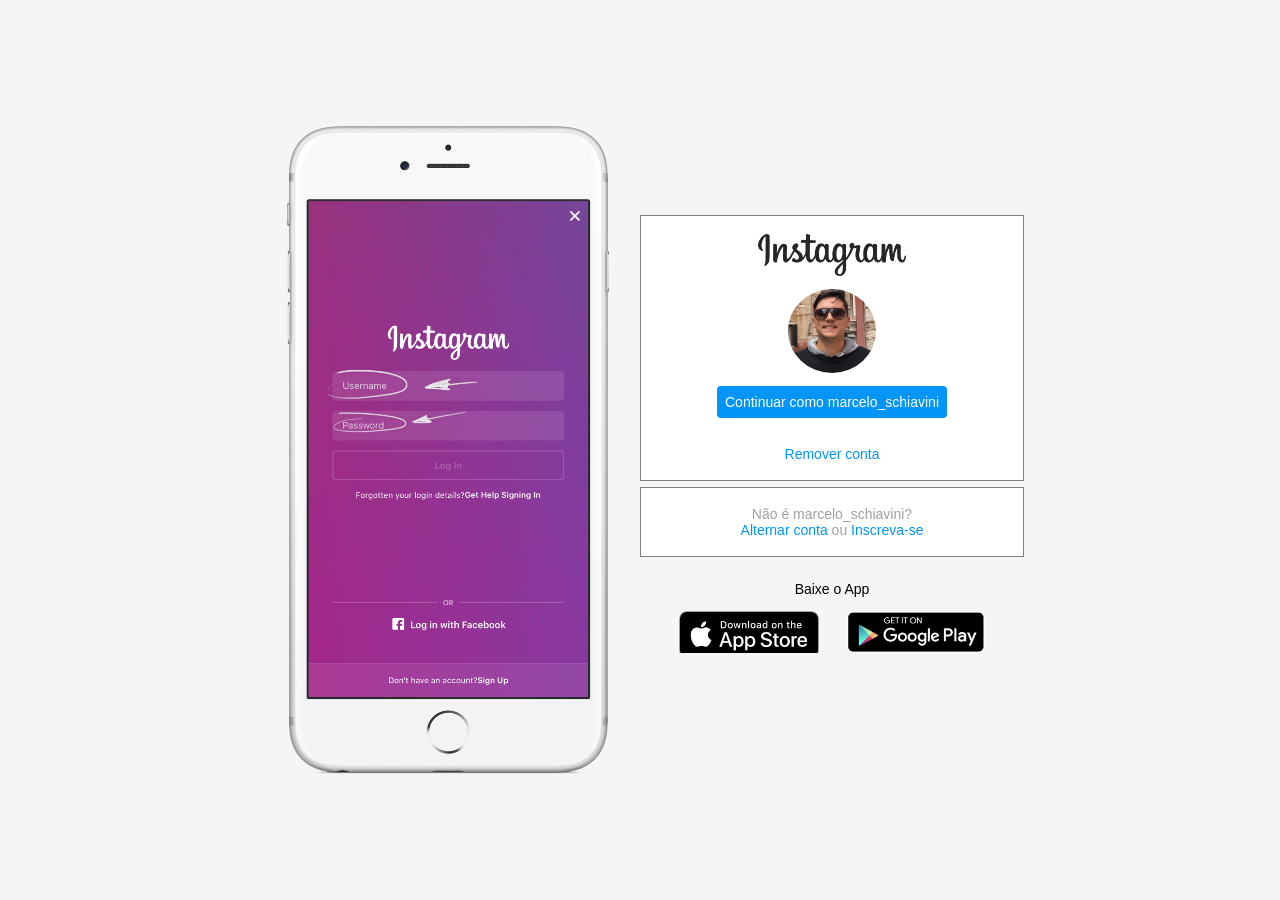
<file: Recriando Pg Instagram/index.html>
<!DOCTYPE html>
<html lang="en">
<head>
    <meta charset="UTF-8">
    <meta name="viewport" content="width=device-width, initial-scale=1.0">
    <link rel="stylesheet" href="style.css">
    <title>Instagram</title>
</head>
<body>
    <div class="instagram-wrapper">
        <div class="instagram-phone">
            <img src="./login.insta.png" alt="celular">
        </div>
        <div class="instagram-continue">
            <div class="group">
                <img src="./instagram-logo-10.png" class="instagram-logo" alt="instagram logo">
                <div class="profile-photo">
                    <img src="./eu.jpg menor.jpg" alt="foto perfil">
                </div>
                <a href="a" class="instagram-login">Continuar como marcelo_schiavini</a>
                <a href="a" class="instagram-logout">Remover conta</a>
            </div>
            <div class="group">
                <p class="not-account">Não é marcelo_schiavini?</p>
                <p class="not-account">
                    <span class="link-blue">Alternar conta</span>
                    ou
                    <span class="link-blue">Inscreva-se</span>
                </p>
            </div>
            <div class="get-the-app">
                <p class="get-app">Baixe o App</p>
                <div class="download">
                    <a href="a" class="app-download"></a>
                    <a href="a" class="app-download"></a>
                </div>
            </div>
        </div>
    </div>
</body>
</html>
</file>
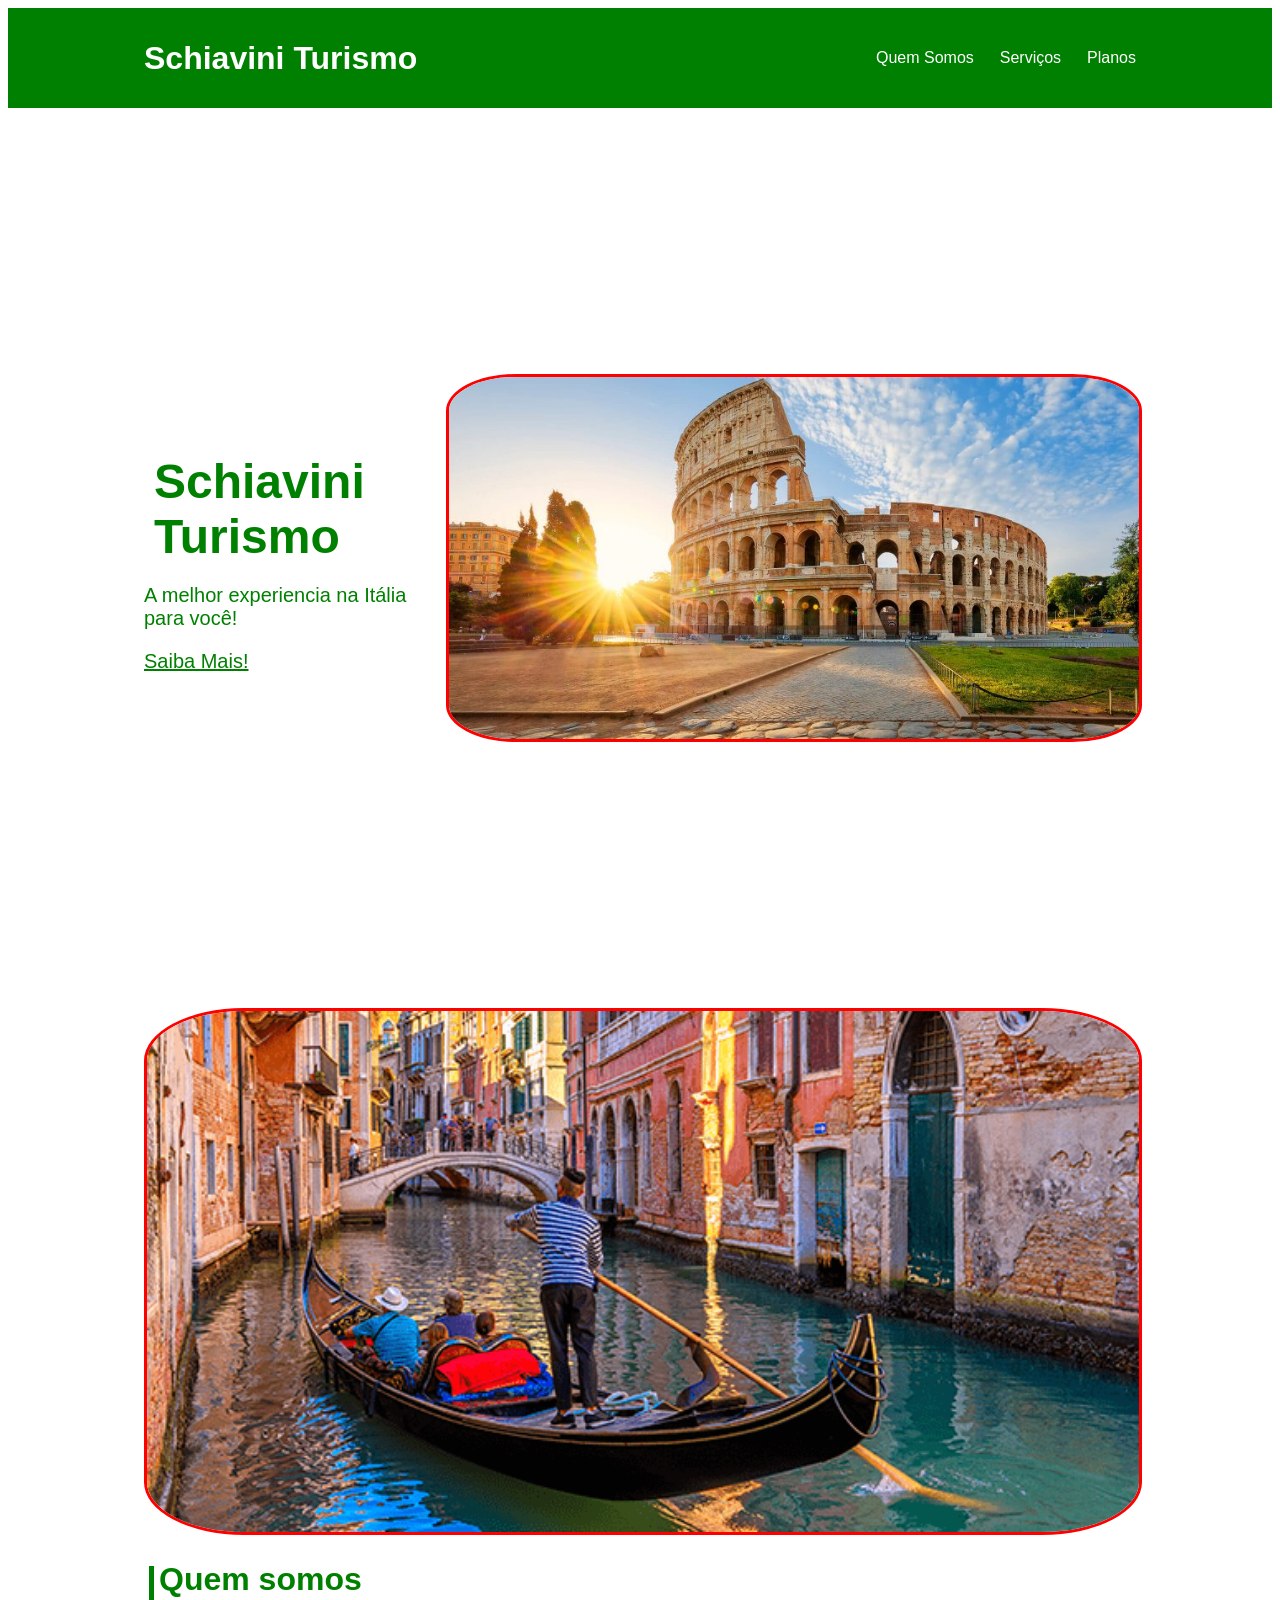
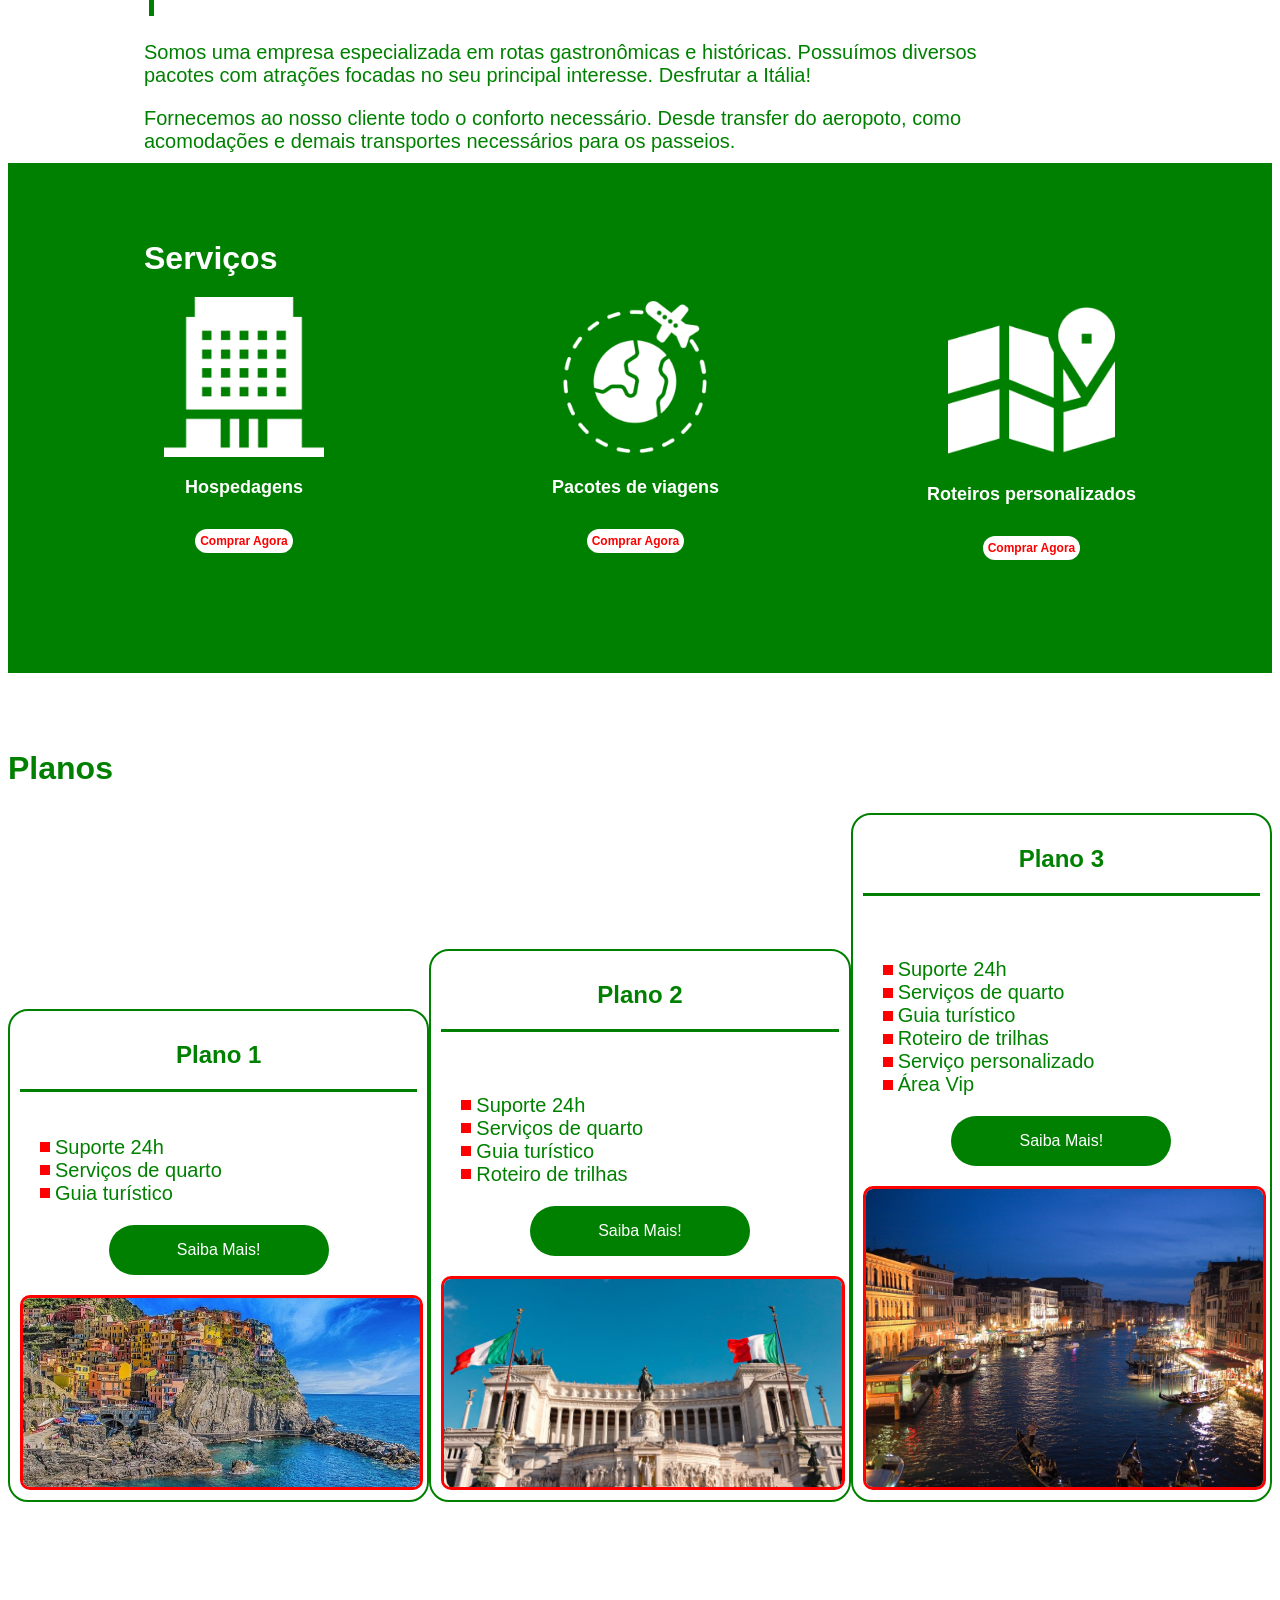
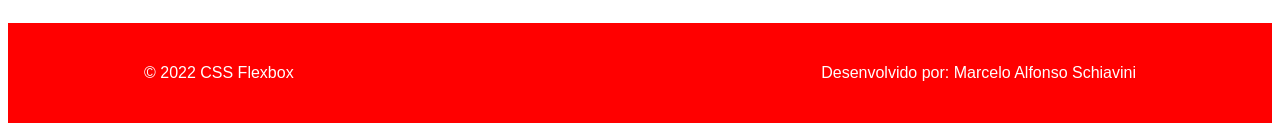
<file: project-flexbox-dio-master/flex-projeto/index.html>
<!DOCTYPE html>
<html lang="pt-br">
<head>
    <meta charset="UTF-8">
    <meta name="viewport" content="width=device-width, initial-scale=1.0">
    <title>Schiavini Turismo</title>
    <link rel="stylesheet" href="./style.css">
</head>
<body>
    <header>
        <div class="flex-container menu">
            <div><h1>Schiavini Turismo</h1></div>
            <ul class="list-items">
                <li><a href="#quem-somos">Quem Somos</a></li>
                <li><a href="#servicos">Serviços</a></li>
                <li><a href="#planos">Planos</a></li>
            </ul>
        </div>
    </header>
    
    <div class="flex-container apresentação">
        <div class="texto-apresentação">
            <h1>Schiavini<br>Turismo</h1>
            <p>A melhor experiencia na Itália para você!</p>
            <a href="">Saiba Mais!</a>
        </div>

        <div>
            <div><img src="./images/coliseu.jpg" alt="banner de apresentação"></div>
        </div>
    </div>

    <div class="flex-container" id="quem-somos">
        <div>
            <h2>Quem somos</h2>
            <p>Somos uma empresa especializada em rotas gastronômicas e históricas. Possuímos diversos pacotes com atrações focadas no seu principal interesse. Desfrutar a Itália!</p>
            <p>Fornecemos ao nosso cliente todo o conforto necessário. Desde transfer do aeropoto, como acomodações e demais transportes necessários para os passeios.</p>
        </div>
       
        <div>
            <img src="./images/veneza-italia-paisagem.png" alt="balcão de atendimento">
        </div>
    </div>

    <div class="container-externo">
        <div class="flex-container" id="serviços">
            <div>
                <h2>Serviços</h2>
            </div>
        
            <div class="list-serviços">
                <div class="item-serviço">
                    <div><img src="./images/icon-2.png" alt="hospedagens"></div>
                    <p>Hospedagens</p>
                    <a href="#">Comprar Agora</a>
                </div>
        
                <div class="item-serviço">
                    <div><img src="./images/icon-1.png" alt="pacote de viagens"></div>
                    <p>Pacotes de viagens</p>
                    <a href="#">Comprar Agora</a>
                </div>
        
                <div class="item-serviço">
                    <div><img src="./images/icon-3.png" alt="roteiros personalizados"></div>
                    <p>Roteiros personalizados</p>
                    <a href="#">Comprar Agora</a>
                </div>
        
            </div>
        </div>

    </div>

    <div class="flex_container" id="planos">
        
       <div><h2>Planos</h2></div>
       
        <div class="list-planos">
        <div class="item-plano">
            <h3>Plano 1</h3>
            <ul>
                <li>Suporte 24h</li>
                <li>Serviços de quarto</li>
                <li>Guia turístico</li>
            </ul>
            <a href="#" class="btn">Saiba Mais!</a>
            <div>
                <img src="./images/cidades-do-sul.jpeg" alt="balcão de atendimento">
            </div>
        </div>

        <div class="item-plano">
            <h3>Plano 2</h3>
            <br>
            <ul>
                <li>Suporte 24h</li>
                <li>Serviços de quarto</li>
                <li>Guia turístico</li>
                <li>Roteiro de trilhas</li>
            </ul>
            <a href="#" class="btn">Saiba Mais!</a>
            <div>
                <img src="./images/palacio.roma.jpg" alt="balcão de atendimento">
            </div>
        </div>

        <div class="item-plano">
            <h3>Plano 3</h3>
            <br>
            <ul>
                <li>Suporte 24h</li>
                <li>Serviços de quarto</li>
                <li>Guia turístico</li>
                <li>Roteiro de trilhas</li>
                <li>Serviço personalizado</li>
                <li>Área Vip</li>
            </ul>
            <a href="#" class="btn">Saiba Mais!</a>
            <div>
                <img src="./images/veneza.noite.jpg" alt="balcão de atendimento">
            </div>
        </div>
       </div>
    </div>

    <footer>
        <div class="flex-container footer">
            <p>&copy; 2022 CSS Flexbox</p>
        <p>Desenvolvido por: Marcelo Alfonso Schiavini</p>
        </div>
    </footer>
</body>
</html>
</file>
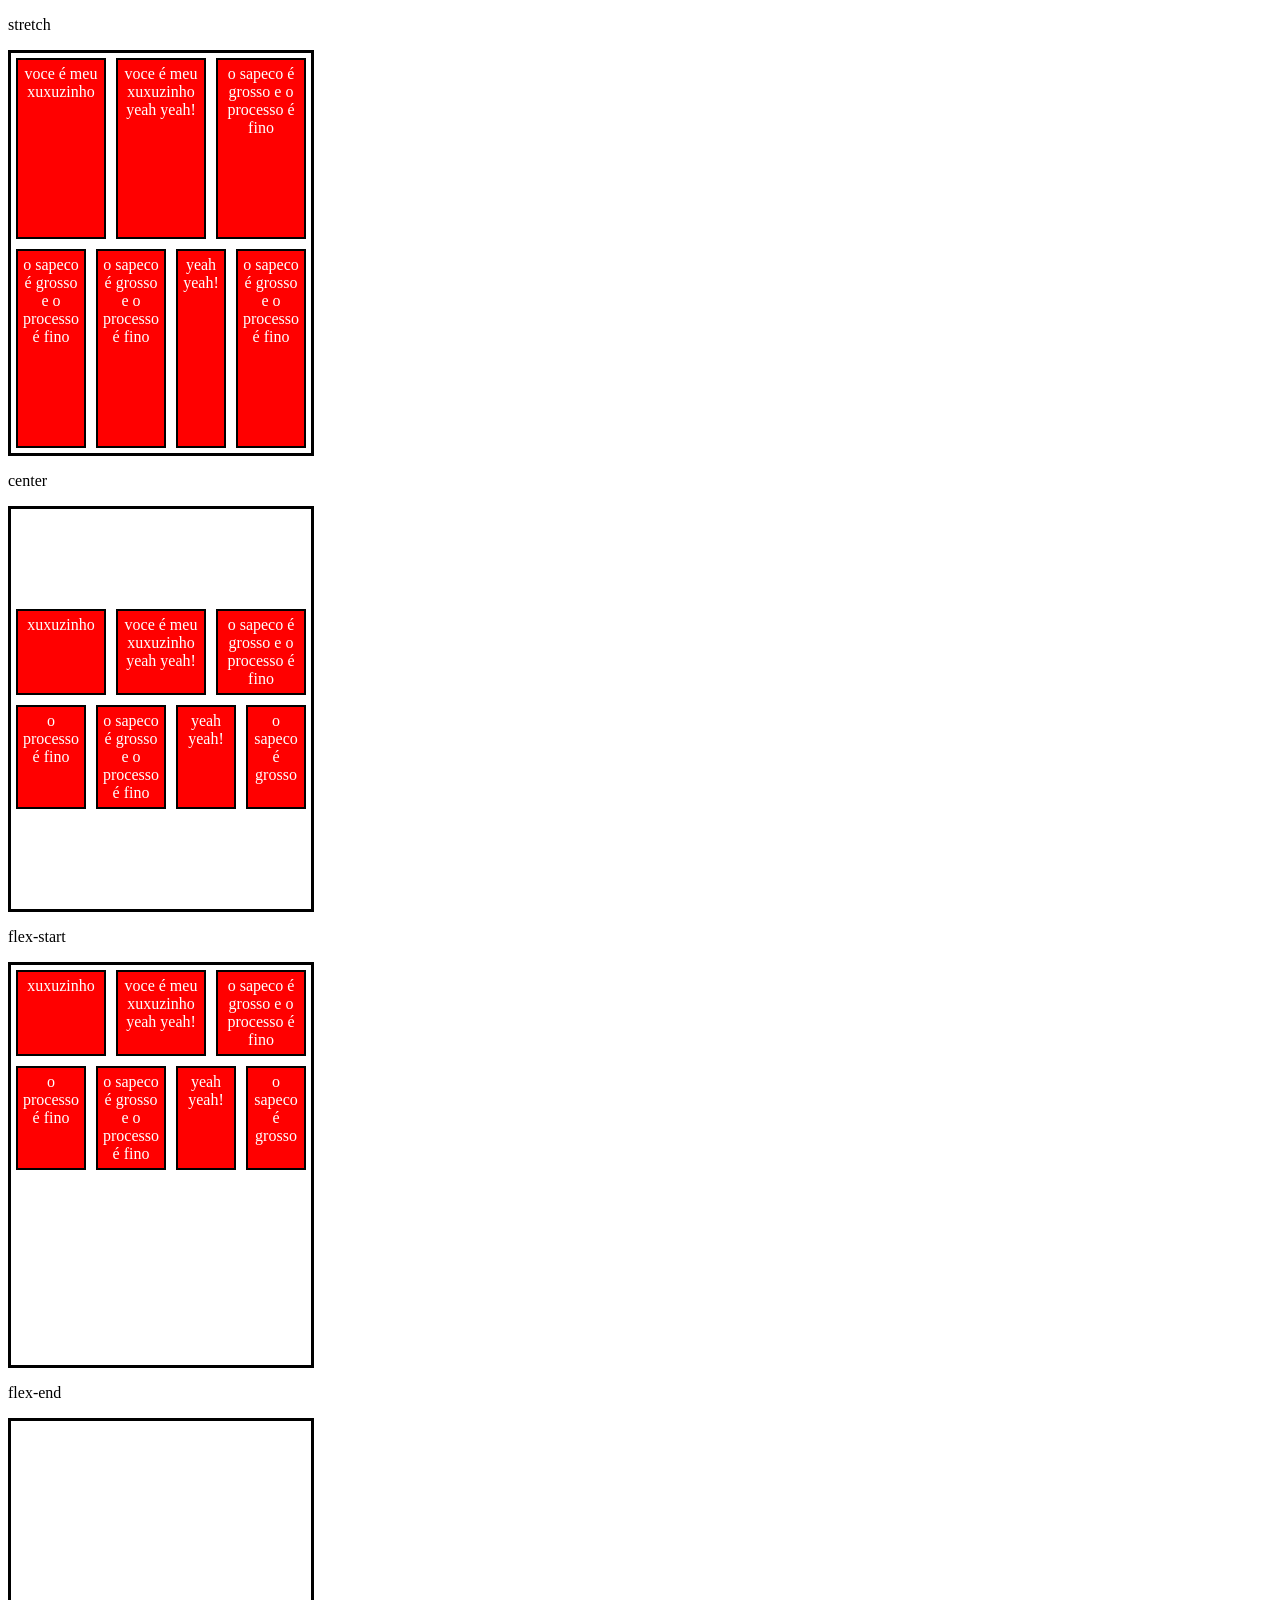
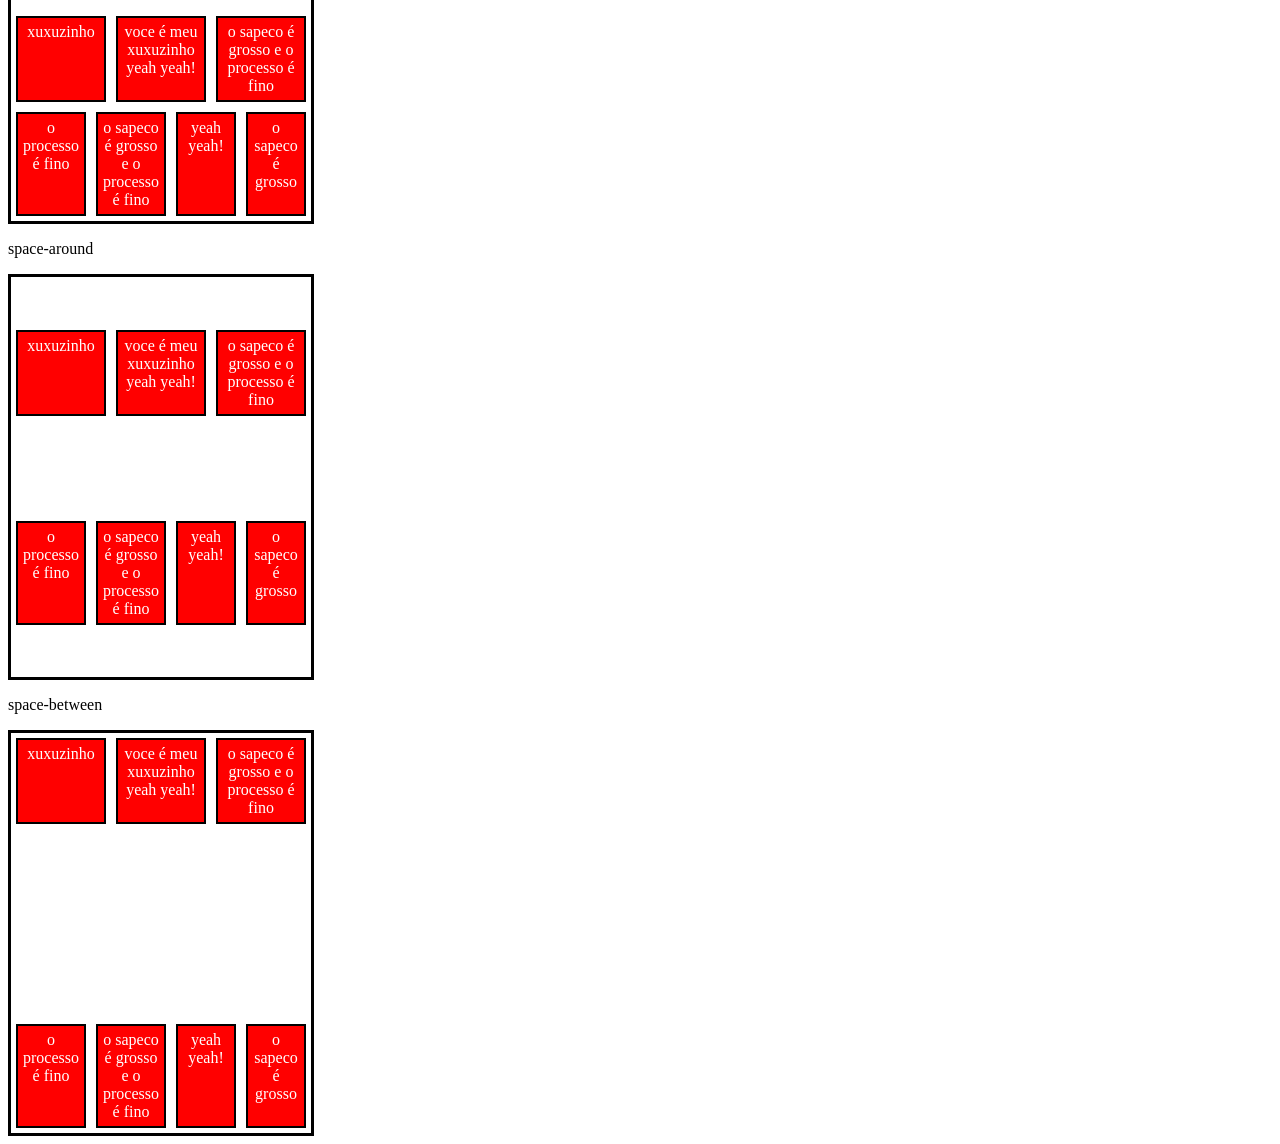
<file: FLEXBOX/align_content.html>
<!DOCTYPE html>
<html lang="en">
<head>
    <meta charset="UTF-8">
    <meta http-equiv="X-UA-Compatible" content="IE=edge">
    <meta name="viewport" content="width=device-width, initial-scale=1.0">
    <title>Fundamentos align content</title>

    <style>
        .container{
            height: 400px;
            max-width: 300px;
            display: flex;
            flex-wrap: wrap;
            border: 3px solid black;
            
        }

        .item{
            background-color: red;
            padding: 5px;
            margin: 5px;
            flex: 1;
            text-align: center;
            color: white;
            border: 2px solid black;

        }

        .stretch{
            align-content: stretch;

        }

        .center{
            align-content: center;
        }

        .flex-start{
            align-content: flex-start;
        }

        .flex-end{
            align-content: flex-end;
        }

        .space-around{
            align-content: space-around;
        }

        .space-between{
            align-content: space-between;
        }
    </style>
</head>
<body>
    <p>stretch</p>
    <div class="container stretch">
        <div class="item">voce é meu xuxuzinho</div>
        <div class="item">voce é meu xuxuzinho yeah yeah!</div>
        <div class="item">o sapeco é grosso e o processo é fino</div>
        <div class="item">o sapeco é grosso e o processo é fino</div>
        <div class="item">o sapeco é grosso e o processo é fino</div>
        <div class="item">yeah yeah!</div>
        <div class="item">o sapeco é grosso e o processo é fino</div>
    </div>

    <p>center</p>
    <div class="container center">
        <div class="item">xuxuzinho</div>
        <div class="item">voce é meu xuxuzinho yeah yeah!</div>
        <div class="item">o sapeco é grosso e o processo é fino</div>
        <div class="item"> o processo é fino</div>
        <div class="item">o sapeco é grosso e o processo é fino</div>
        <div class="item">yeah yeah!</div>
        <div class="item">o sapeco é grosso</div>
    </div>

    <p>flex-start</p>
    <div class="container flex-start">
        <div class="item">xuxuzinho</div>
        <div class="item">voce é meu xuxuzinho yeah yeah!</div>
        <div class="item">o sapeco é grosso e o processo é fino</div>
        <div class="item"> o processo é fino</div>
        <div class="item">o sapeco é grosso e o processo é fino</div>
        <div class="item">yeah yeah!</div>
        <div class="item">o sapeco é grosso</div>
    </div>

    <p>flex-end</p>
    <div class="container flex-end">
        <div class="item">xuxuzinho</div>
        <div class="item">voce é meu xuxuzinho yeah yeah!</div>
        <div class="item">o sapeco é grosso e o processo é fino</div>
        <div class="item"> o processo é fino</div>
        <div class="item">o sapeco é grosso e o processo é fino</div>
        <div class="item">yeah yeah!</div>
        <div class="item">o sapeco é grosso</div>
    </div>
    
    <p>space-around</p>
    <div class="container space-around">
        <div class="item">xuxuzinho</div>
        <div class="item">voce é meu xuxuzinho yeah yeah!</div>
        <div class="item">o sapeco é grosso e o processo é fino</div>
        <div class="item"> o processo é fino</div>
        <div class="item">o sapeco é grosso e o processo é fino</div>
        <div class="item">yeah yeah!</div>
        <div class="item">o sapeco é grosso</div>
    </div>

    <p>space-between</p>
    <div class="container space-between">
        <div class="item">xuxuzinho</div>
        <div class="item">voce é meu xuxuzinho yeah yeah!</div>
        <div class="item">o sapeco é grosso e o processo é fino</div>
        <div class="item"> o processo é fino</div>
        <div class="item">o sapeco é grosso e o processo é fino</div>
        <div class="item">yeah yeah!</div>
        <div class="item">o sapeco é grosso</div>
    </div>




</body>
</html>
</file>
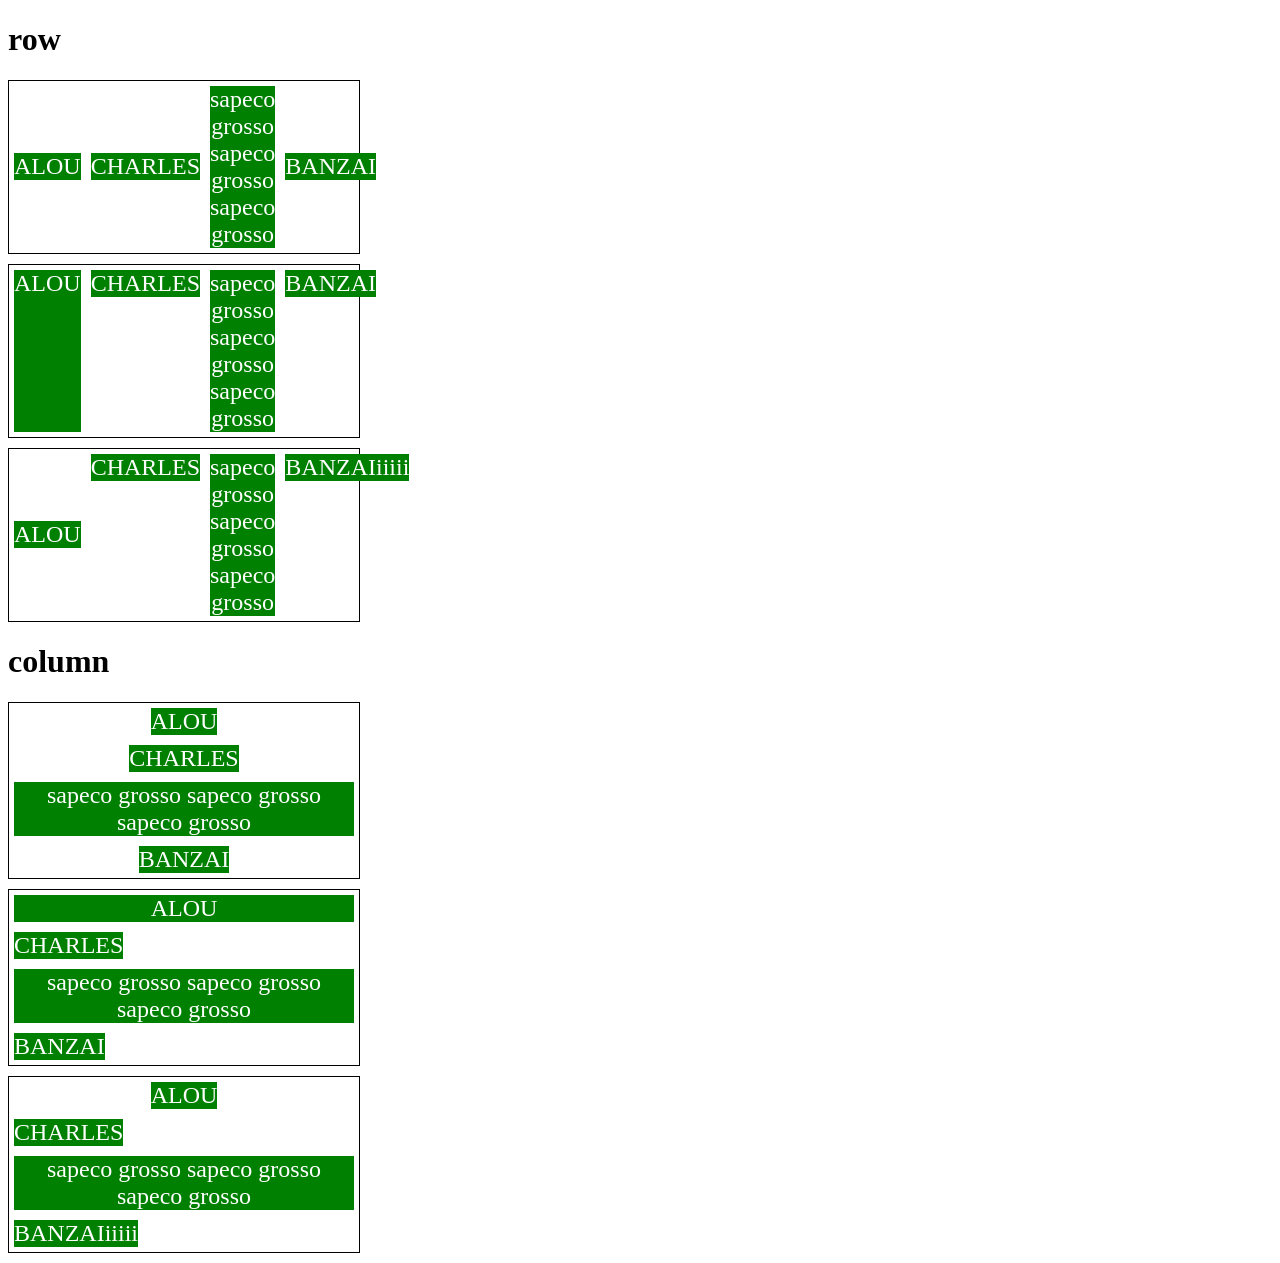
<file: FLEXBOX/align_self.html>
<!DOCTYPE html>
<html lang="en">
<head>
    <meta charset="UTF-8">
    <meta http-equiv="X-UA-Compatible" content="IE=edge">
    <meta name="viewport" content="width=device-width, initial-scale=1.0">
    <title>Fundamentos align self</title>

    <style>
        .flex-container{
            max-width: 350px;
            border: 1px solid black;
            margin-bottom: 10px;
            display: flex;
            

        }

        .items{
            background-color: green;
            color: white;
            font-size: 24px;
            text-align: center;
            margin: 5px;
            
        }

        .align-container{
            align-items: center;
        }

        .center{
            align-self: center;
        }

        .start{
            align-self: flex-start;
        }

        .end{
            align-self: baseline;
        }

        .baseline{
            align-self: baseline;
        }

        .stretch{
            align-self: stretch;
        }

        .auto{
            align-self: auto;
        }

        .direction{
            flex-direction: column;
        }
    </style>
</head>
<body>
    <h1>row</h1>
    <section class="flex-container align-container">
        <div class="items auto">ALOU</div>
        <div class="items auto">CHARLES</div>
        <div class="items auto">sapeco grosso sapeco grosso sapeco grosso</div>
        <div class="items auto">BANZAI</div>
    </section>

    <section class="flex-container">
        <div class="items stretch">ALOU</div>
        <div class="items start">CHARLES</div>
        <div class="items auto">sapeco grosso sapeco grosso sapeco grosso</div>
        <div class="items end">BANZAI</div>
    </section>

    <section class="flex-container">
        <div class="items center">ALOU</div>
        <div class="items start">CHARLES</div>
        <div class="items auto">sapeco grosso sapeco grosso sapeco grosso</div>
        <div class="items end">BANZAIiiiii</div>
    </section>

    <h1>column</h1>
    <section class="flex-container align-container direction">
        <div class="items auto">ALOU</div>
        <div class="items auto">CHARLES</div>
        <div class="items auto">sapeco grosso sapeco grosso sapeco grosso</div>
        <div class="items auto">BANZAI</div>
    </section>

    <section class="flex-container direction">
        <div class="items stretch">ALOU</div>
        <div class="items start">CHARLES</div>
        <div class="items auto">sapeco grosso sapeco grosso sapeco grosso</div>
        <div class="items end">BANZAI</div>
    </section>

    <section class="flex-container direction">
        <div class="items center">ALOU</div>
        <div class="items start">CHARLES</div>
        <div class="items auto">sapeco grosso sapeco grosso sapeco grosso</div>
        <div class="items end">BANZAIiiiii</div>
    </section>
    
</body>
</html>
</file>
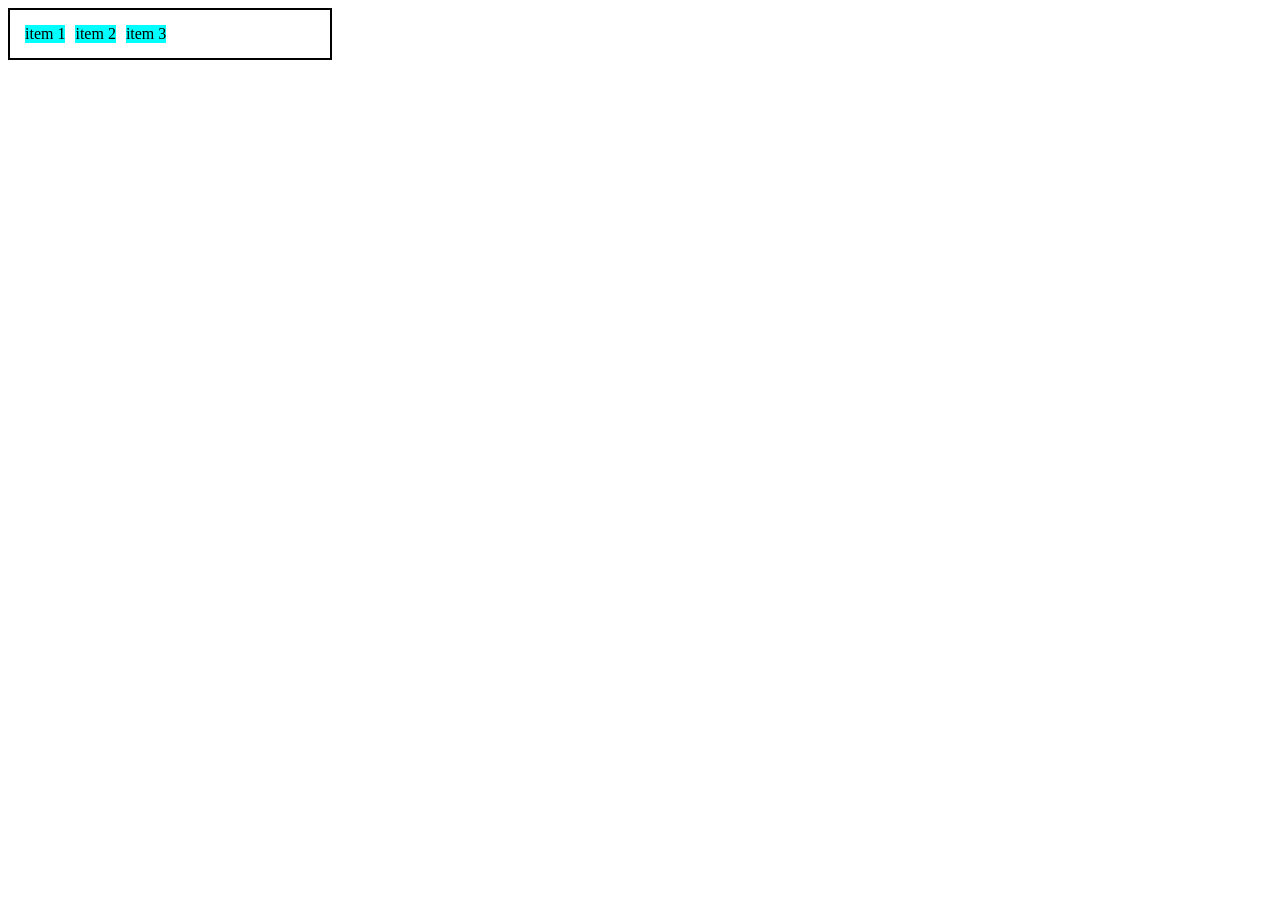
<file: FLEXBOX/display_flex.html>
<!DOCTYPE html>
<html lang="en">
<head>
    <meta charset="UTF-8">
    <meta http-equiv="X-UA-Compatible" content="IE=edge">
    <meta name="viewport" content="width=device-width, initial-scale=1.0">
    <title>Fundamentos - display flex</title>
    <style>
        .flex{
            max-width: 300px;
            padding: 10px;
            border: 2px solid black;
            display: flex;
        }

        .item{
            background-color: aqua;
            margin: 5px;
        }
    </style>
</head>
<body>
    <div class="flex">
        <div class="item">item 1</div>
        <div class="item">item 2</div>
        <div class="item">item 3</div>
    </div>
    
</body>
</html>
</file>
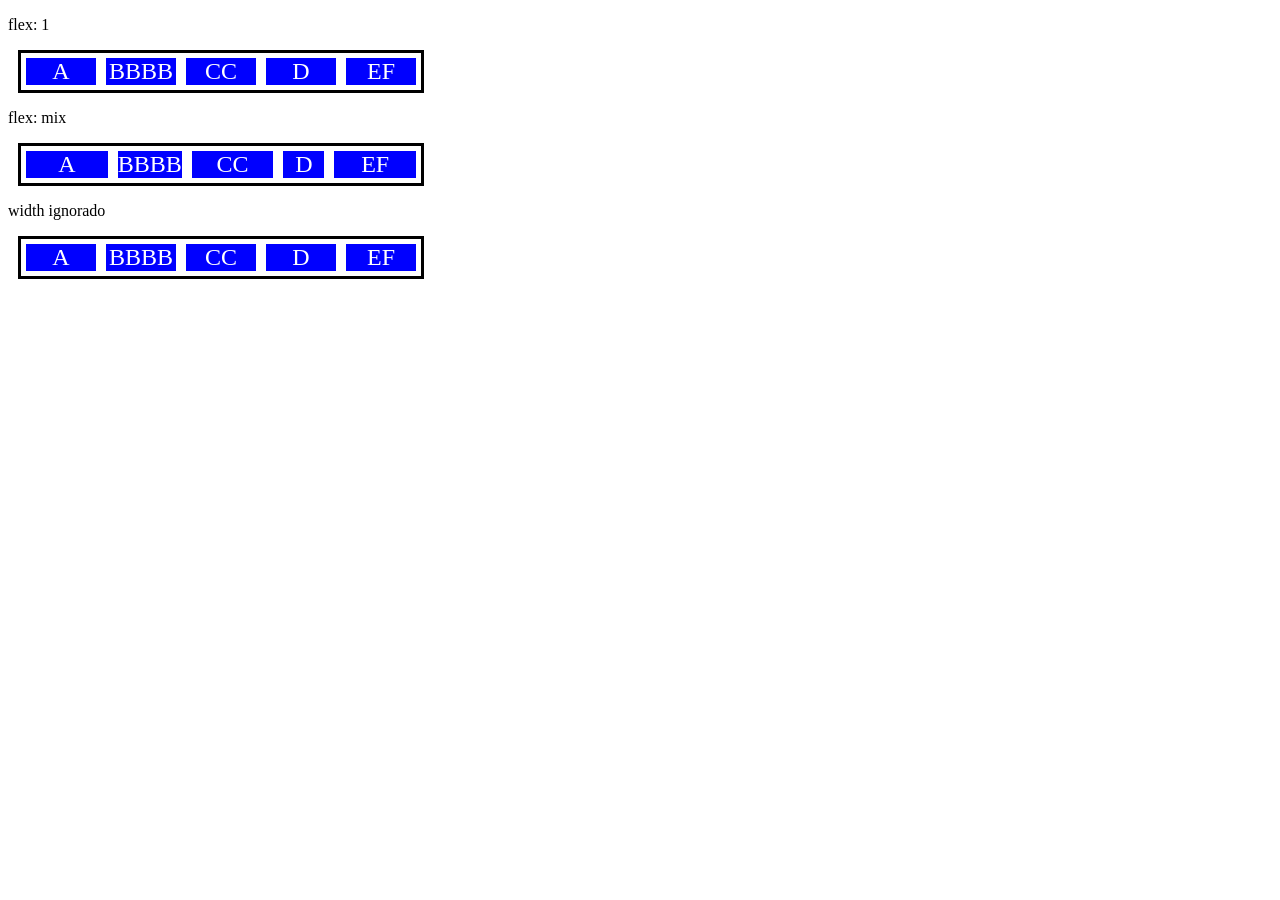
<file: FLEXBOX/flex.html>
<!DOCTYPE html>
<html lang="en">
<head>
    <meta charset="UTF-8">
    <meta http-equiv="X-UA-Compatible" content="IE=edge">
    <meta name="viewport" content="width=device-width, initial-scale=1.0">
    <title>Fundamentos flex</title>

    <style>
        .flex-container{
            display: flex;
            border: 3px solid black;
            max-width: 400px;
            margin: 10px;
        }

        .items{
            background-color: blue;
            color: white;
            font-size: 24px;
            text-align: center;
            margin: 5px;
        }

        .flex-1{
            flex: 1;
            /* grow =1, shrink= 1, basis= 0*/
        }

        .largura{
            width: 200px;
            /*min-width: 250px;*/
        }

        .flex-2{
            flex: 2;
           
        }
    </style>
</head>
<body>
    <p>flex: 1</p>
    <div class="flex-container">
        <div class="items flex-1">A</div>
        <div class="items flex-1">BBBB</div>
        <div class="items flex-1">CC</div>
        <div class="items flex-1">D</div>
        <div class="items flex-1">EF</div>
    </div>

    <p>flex: mix</p>
    <div class="flex-container">
        <div class="items flex-2">A</div>
        <div class="items flex-1">BBBB</div>
        <div class="items flex-2">CC</div>
        <div class="items flex-1">D</div>
        <div class="items flex-2">EF</div>
    </div>

    <p>width ignorado</p>
    <div class="flex-container">
        <div class="items flex-1 largura">A</div>
        <div class="items flex-1 largura">BBBB</div>
        <div class="items flex-1 largura">CC</div>
        <div class="items flex-1 largura">D</div>
        <div class="items flex-1 largura">EF</div>
    </div>

</body>
</html>
</file>
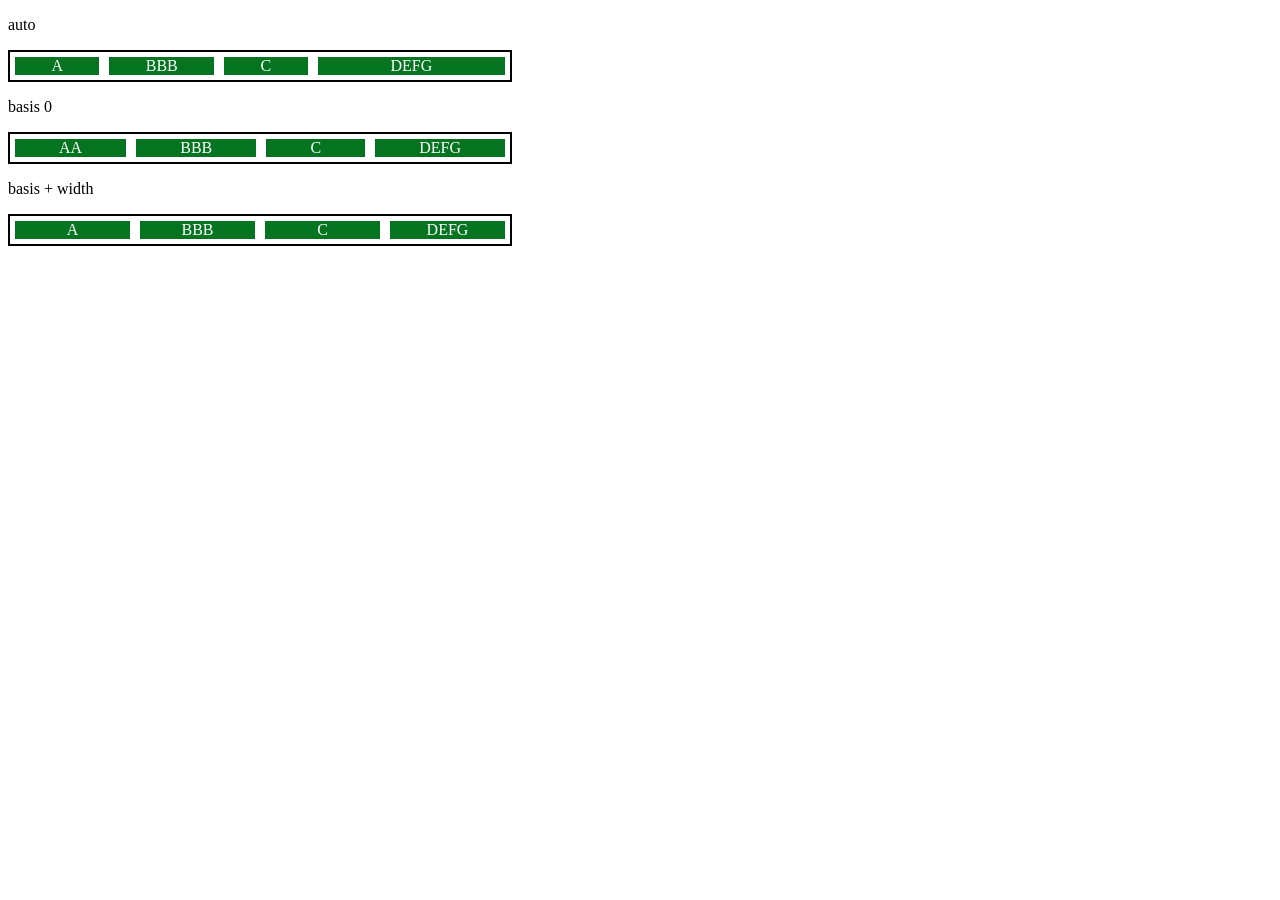
<file: FLEXBOX/flex_basis.html>
<!DOCTYPE html>
<html lang="en">
<head>
    <meta charset="UTF-8">
    <meta http-equiv="X-UA-Compatible" content="IE=edge">
    <meta name="viewport" content="width=device-width, initial-scale=1.0">
    <title>Fundamentos flex basis</title>

    <style>
        .flex-container{
            max-width: 500px;
            border: 2px solid black;
            display: flex;
        }

        .items{
            background-color: rgb(5, 116, 32);
            color: white;
            text-align: center;
            margin: 5px;

        }

        .bauto{
            flex-basis: auto;
        }

        .fg-1{
            flex-grow: 1;
        }

        .fg-2{
            flex-grow: 2;
        }

        .b-0{
            flex-basis: 0;
        }

        .w100{
            flex-basis: 100px;
        }

    </style>
</head>
<body>
    <p>auto</p>
    <div class="flex-container">
        <div class="items bauto fg-1">A</div>
        <div class="items bauto fg-1">BBB</div>
        <div class="items bauto fg-1">C</div>
        <div class="items bauto fg-2">DEFG</div>
    </div>

    <p>basis 0</p>
    <div class="flex-container">
        <div class="items bauto fg-1">AA</div>
        <div class="items bauto fg-1">BBB</div>
        <div class="items bauto fg-1">C</div>
        <div class="items bauto fg-1">DEFG</div>
    </div>

    <p>basis + width</p>
    <div class="flex-container fg-2">
        <div class="items w100 fg-2">A</div>
        <div class="items w100 fg-2">BBB</div>
        <div class="items w100 fg-2">C</div>
        <div class="items w100 fg-2">DEFG</div>
    </div>
    
</body>
</html>
</file>
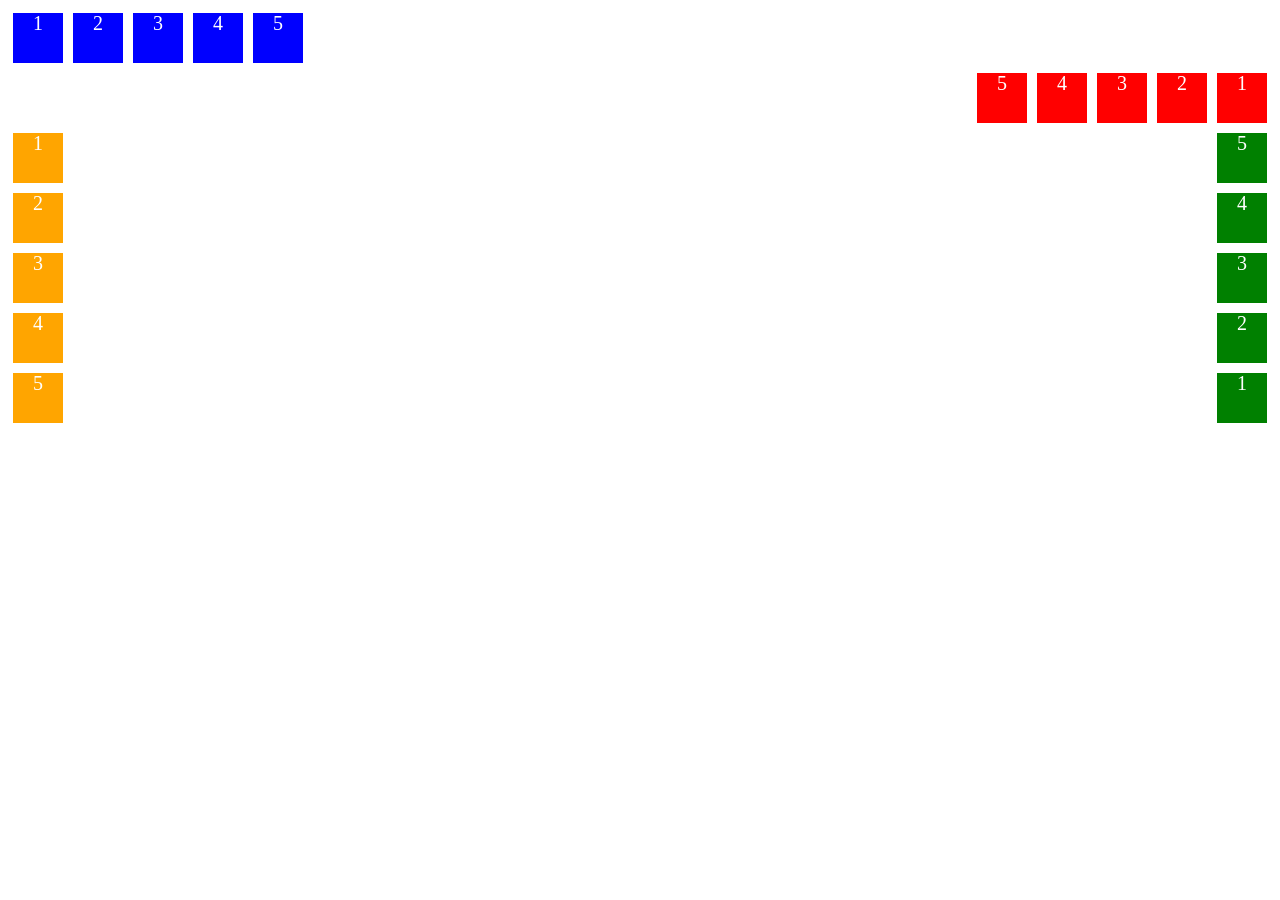
<file: FLEXBOX/flex_direction.html>
<!DOCTYPE html>
<html lang="en">
<head>
    <meta charset="UTF-8">
    <meta http-equiv="X-UA-Compatible" content="IE=edge">
    <meta name="viewport" content="width=device-width, initial-scale=1.0">
    <title>Fundamentos - Flex direction</title>

    <style>
        .flex-container{
            margin: 0;
            padding: 0;
            display: flex;
            list-style: none;
        }

        .flex-item{
            background: blue;
            height: 50px;
            width: 50px;
            line-height: 20px;
            font-size: 20px;
            color: white;
            text-align: center;
            margin: 5px;
        }

        .row{
            flex-direction: row;
        }

        .row-reverse{
            flex-direction: row-reverse;
        }

        .row-reverse li{
            background-color: red;
        }

        .colum{
            float: left;
            flex-direction: column;
        }

        .colum li{
            background: orange;
        }

        .colum-reverse{
            float: right;
            flex-direction: column-reverse;
        }

        .colum-reverse li{
            background: green;
        }



    </style>
</head>
<body>
    <ul class="flex-container">
        <li class="flex-item">1</li>
        <li class="flex-item">2</li>
        <li class="flex-item">3</li>
        <li class="flex-item">4</li>
        <li class="flex-item">5</li>
    </ul>

    <ul class="flex-container row-reverse">
        <li class="flex-item">1</li>
        <li class="flex-item">2</li>
        <li class="flex-item">3</li>
        <li class="flex-item">4</li>
        <li class="flex-item">5</li>
    </ul>

    <ul class="flex-container colum">
        <li class="flex-item">1</li>
        <li class="flex-item">2</li>
        <li class="flex-item">3</li>
        <li class="flex-item">4</li>
        <li class="flex-item">5</li>
    </ul>

    <ul class="flex-container colum-reverse">
        <li class="flex-item">1</li>
        <li class="flex-item">2</li>
        <li class="flex-item">3</li>
        <li class="flex-item">4</li>
        <li class="flex-item">5</li>
    </ul>


</body>
</html>
</file>
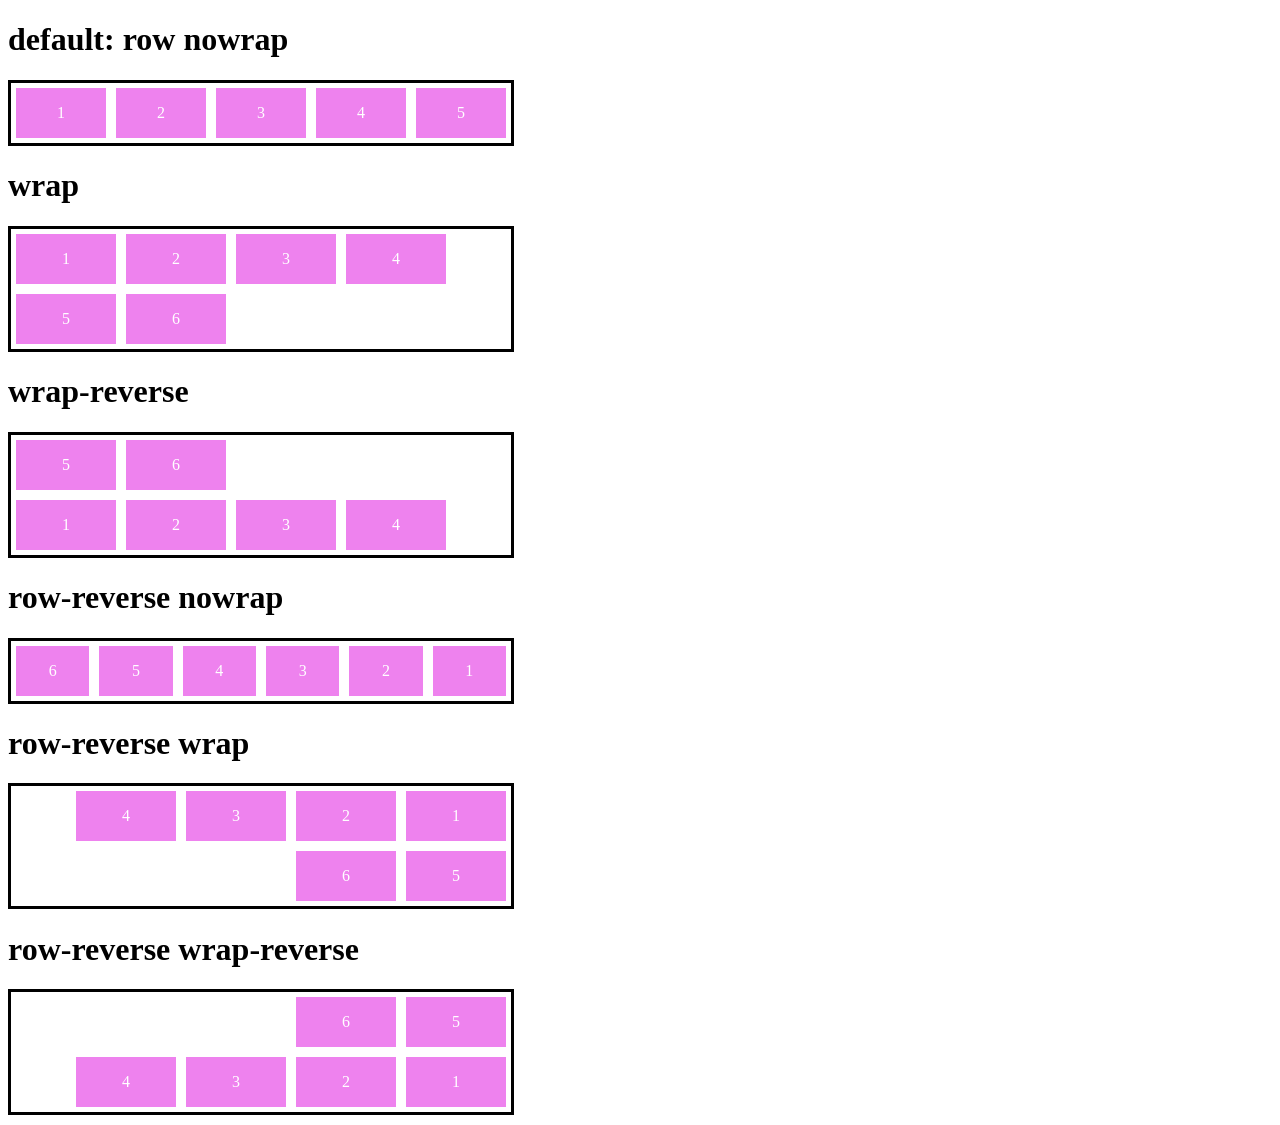
<file: FLEXBOX/flex_flow.html>
<!DOCTYPE html>
<html lang="en">
<head>
    <meta charset="UTF-8">
    <meta http-equiv="X-UA-Compatible" content="IE=edge">
    <meta name="viewport" content="width=device-width, initial-scale=1.0">
    <title>Fundamentos flex flow </title>

    <style>
        .flex-container{
            display: flex;
            border: 3px solid black;
            max-width: 500px;
            margin-bottom: 10px;
        }

        .default{
            flex-flow: row nowrap;
        }

        .wrap{
            flex-flow: row wrap;
        }

        .wrap-reverse{
            flex-flow: row wrap-reverse;
        }

        .r-nowrap{
            flex-flow: row-reverse nowrap;
        }

        .r-wrap{
            flex-flow: row-reverse wrap;
        }

        .rr-wrap{
            flex-flow: row-reverse wrap-reverse;
        }


        .item{
            background-color: violet;
            margin: 5px;
            color: white;
            text-align: center;
            width: 100px;
            height: 50px;
            line-height: 50px;

        }

    </style>
</head>
<body>
    <h1>default: row nowrap</h1>
    <div class="flex-container">
        <div class="item">1</div>
        <div class="item">2</div>
        <div class="item">3</div>
        <div class="item">4</div>
        <div class="item">5</div>

    </div>

    <h1>wrap</h1>
    <div class="flex-container wrap">
        <div class="item">1</div>
        <div class="item">2</div>
        <div class="item">3</div>
        <div class="item">4</div>
        <div class="item">5</div>
        <div class="item">6</div>

    </div>

    <h1>wrap-reverse</h1>
    <div class="flex-container wrap-reverse">
        <div class="item">1</div>
        <div class="item">2</div>
        <div class="item">3</div>
        <div class="item">4</div>
        <div class="item">5</div>
        <div class="item">6</div>

    </div>

    <h1>row-reverse nowrap</h1>
    <div class="flex-container r-nowrap">
        <div class="item">1</div>
        <div class="item">2</div>
        <div class="item">3</div>
        <div class="item">4</div>
        <div class="item">5</div>
        <div class="item">6</div>

    </div>

    <h1>row-reverse wrap</h1>
    <div class="flex-container r-wrap">
        <div class="item">1</div>
        <div class="item">2</div>
        <div class="item">3</div>
        <div class="item">4</div>
        <div class="item">5</div>
        <div class="item">6</div>

    </div>

    <h1>row-reverse wrap-reverse</h1>
    <div class="flex-container rr-wrap">
        <div class="item">1</div>
        <div class="item">2</div>
        <div class="item">3</div>
        <div class="item">4</div>
        <div class="item">5</div>
        <div class="item">6</div>

    </div>

   
    
</body>
</html>
</file>
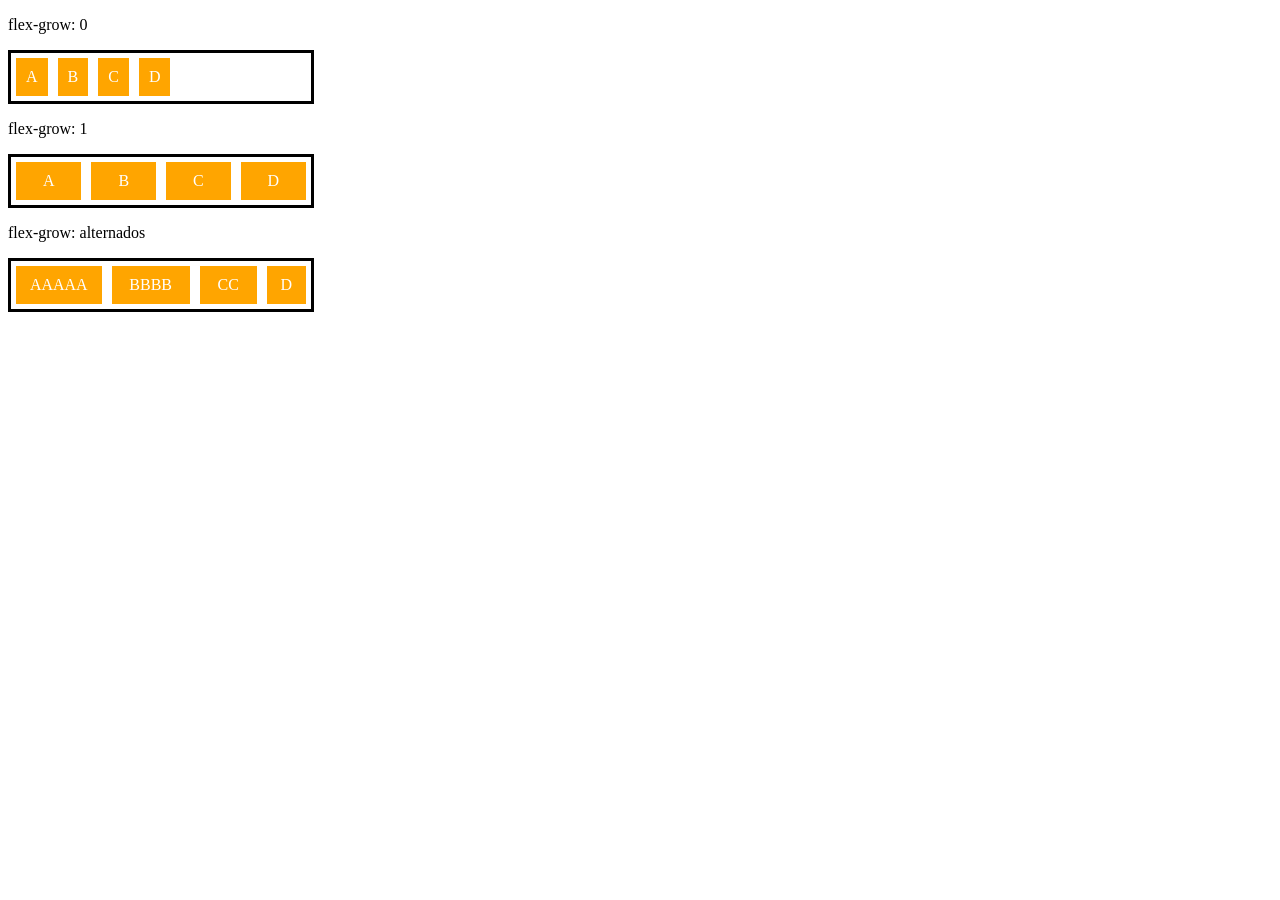
<file: FLEXBOX/flex_grow.html>
<!DOCTYPE html>
<html lang="en">
<head>
    <meta charset="UTF-8">
    <meta http-equiv="X-UA-Compatible" content="IE=edge">
    <meta name="viewport" content="width=device-width, initial-scale=1.0">
    <title>Fundamentos flex grow</title>
    <style>
        .flex-container{
            display: flex;
            border: 3px solid black;
            max-width: 300px;
            margin: 2px solid black;
        }

        .item{
            background-color: orange;
            margin: 5px;
            padding: 10px;
            text-align: center;
            color: white;

        }

        .fg-0{
            flex-grow: 0;
        }

        .fg-1{
            flex-grow: 1;
        }

        .fg-2{
            flex-grow: 2;
        }

        .fg-3{
            flex-grow: 3;
        }


    </style>
</head>
<body>
    <p>flex-grow: 0</p>
    <div class="flex-container">
        <div class="item fg-o">A</div>
        <div class="item fg-o">B</div>
        <div class="item fg-o">C</div>
        <div class="item fg-o">D</div>
    </div>

    <p>flex-grow: 1</p>
    <div class="flex-container">
        <div class="item fg-1">A</div>
        <div class="item fg-1">B</div>
        <div class="item fg-1">C</div>
        <div class="item fg-1">D</div>
    </div>

    <p>flex-grow: alternados</p>
    <div class="flex-container">
        <div class="item fg-1">AAAAA</div>
        <div class="item fg-2">BBBB</div>
        <div class="item fg-2">CC</div>
        <div class="item fg-1">D</div>
    </div>
    
</body>
</html>
</file>
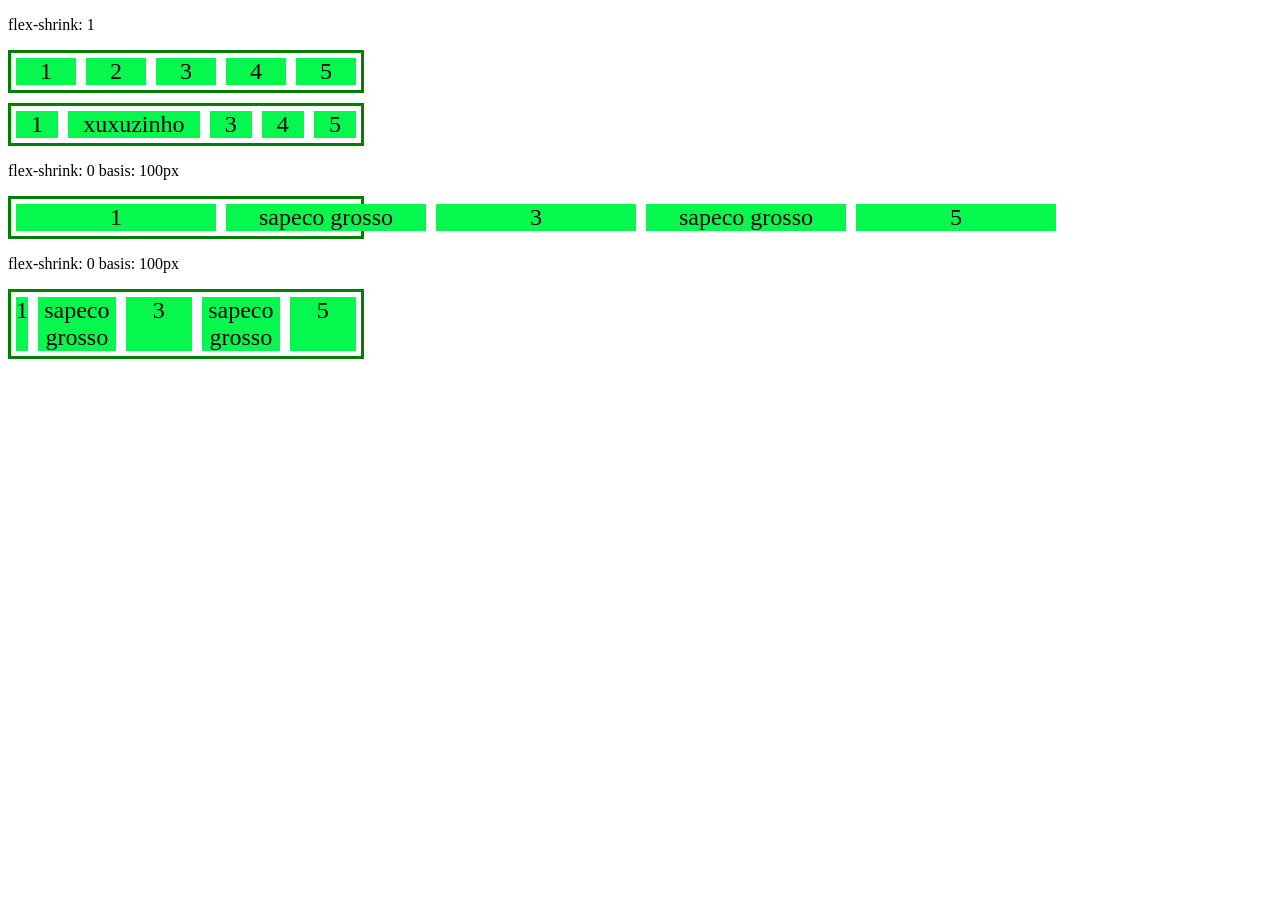
<file: FLEXBOX/flex_shrink.html>
<!DOCTYPE html>
<html lang="en">
<head>
    <meta charset="UTF-8">
    <meta http-equiv="X-UA-Compatible" content="IE=edge">
    <meta name="viewport" content="width=device-width, initial-scale=1.0">
    <title>Fundamentos flex shrink</title>

    <style>
        .flex-container{
            display: flex;
            border: 3px solid green;
            max-width: 350px;
            margin-bottom: 10px;
        }

        .items{
            margin: 5px;
            background-color: rgb(6, 248, 78);
            font-size: 24px;
            text-align: center;
        }

        .s-1{
            flex-shrink: 1;
        }

        .fg-1{
            flex-grow: 1;
        }

        .s-0{
            flex-shrink: 0;
            flex-basis: 200px;
        }

        .s-2{
            flex-shrink: 2;
            flex-basis: 100px;
        }

        .s-3{
            flex-shrink: 3;
            flex-basis: 100px;
        }

    </style>
</head>
<body>
    <p>flex-shrink: 1</p>
    <div class="flex-container">
        <div class="items s-1 fg-1">1</div>
        <div class="items s-1 fg-1">2</div>
        <div class="items s-1 fg-1">3</div>
        <div class="items s-1 fg-1">4</div>
        <div class="items s-1 fg-1">5</div>
    </div>

    
    <div class="flex-container">
        <div class="items s-1 fg-1">1</div>
        <div class="items s-1 fg-1">xuxuzinho</div>
        <div class="items s-1 fg-1">3</div>
        <div class="items s-1 fg-1">4</div>
        <div class="items s-1 fg-1">5</div>
    </div>

    <p>flex-shrink: 0 basis: 100px</p>
    <div class="flex-container">
        <div class="items s-0 fg-1">1</div>
        <div class="items s-0 fg-1">sapeco grosso</div>
        <div class="items s-0 fg-1">3</div>
        <div class="items s-0 fg-1">sapeco grosso</div>
        <div class="items s-0 fg-1">5</div>
    </div>

    <p>flex-shrink: 0 basis: 100px</p>
    <div class="flex-container">
        <div class="items s-1 fg-1">1</div>
        <div class="items s-2 fg-1">sapeco grosso</div>
        <div class="items s-3 fg-1">3</div>
        <div class="items s-2 fg-1">sapeco grosso</div>
        <div class="items s-3 fg-1">5</div>
    </div>

</body>
</html>
</file>
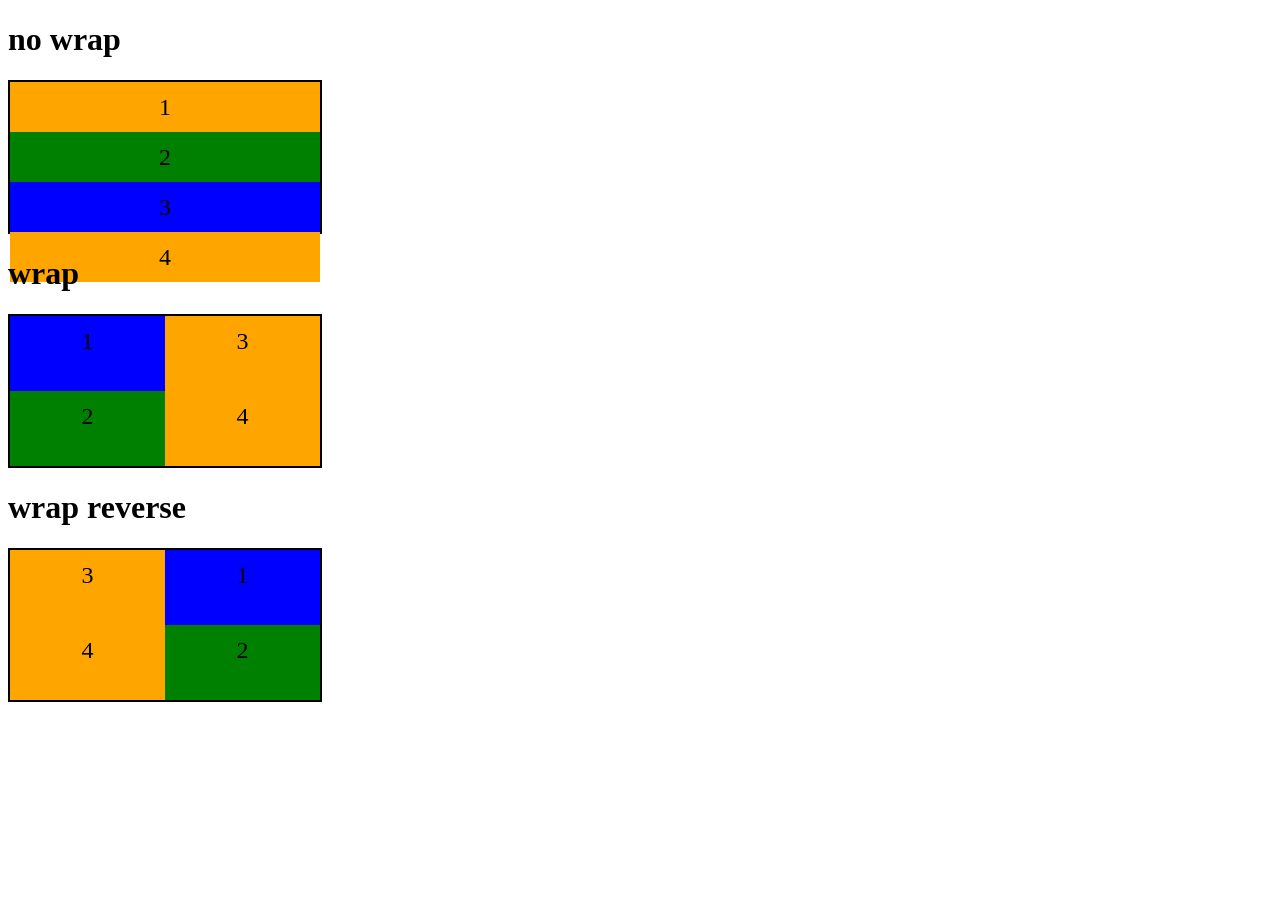
<file: FLEXBOX/flex_wrap.html>
<!DOCTYPE html>
<html lang="en">
<head>
    <meta charset="UTF-8">
    <meta http-equiv="X-UA-Compatible" content="IE=edge">
    <meta name="viewport" content="width=device-width, initial-scale=1.0">
    <title>Fundamentos - flex wrap</title>

    <style>
        .flex-container{
            display: flex;
            flex-direction: column;
            height: 150px;
            border: 2px solid black;
            max-width: 310px;
            
        }

        .item{
            font-size: 24px;
            height: 50%;
            text-align: center;
            min-width: 100px;
            line-height: 50px;
        }

        .nowrap{
            flex-wrap: nowrap;
        }

        .wrap{
            flex-wrap: wrap;
        }

        .wrap-reverse{
            flex-wrap: wrap-reverse;

        }

        .blue{
            background-color: blue;
        }

        .green{
            background-color: green;
        }

        .orange{
            background-color: orange;
        }



    </style>
</head>
<body>
    <h1>no wrap</h1>

    <div class="flex-container nowrap">
        <div class="item orange">1</div>
        <div class="item green">2</div>
        <div class="item blue">3</div>
        <div class="item orange">4</div>
    </div>
    
    <h1>wrap</h1>

    <div class="flex-container wrap">
        <div class="item blue">1</div>
        <div class="item green">2</div>
        <div class="item orange">3</div>
        <div class="item orange">4</div>
    </div>

    <h1>wrap reverse</h1>

    <div class="flex-container wrap-reverse">
        <div class="item blue">1</div>
        <div class="item green">2</div>
        <div class="item orange">3</div>
        <div class="item orange">4</div>
    </div>
    
</body>
</html>
</file>
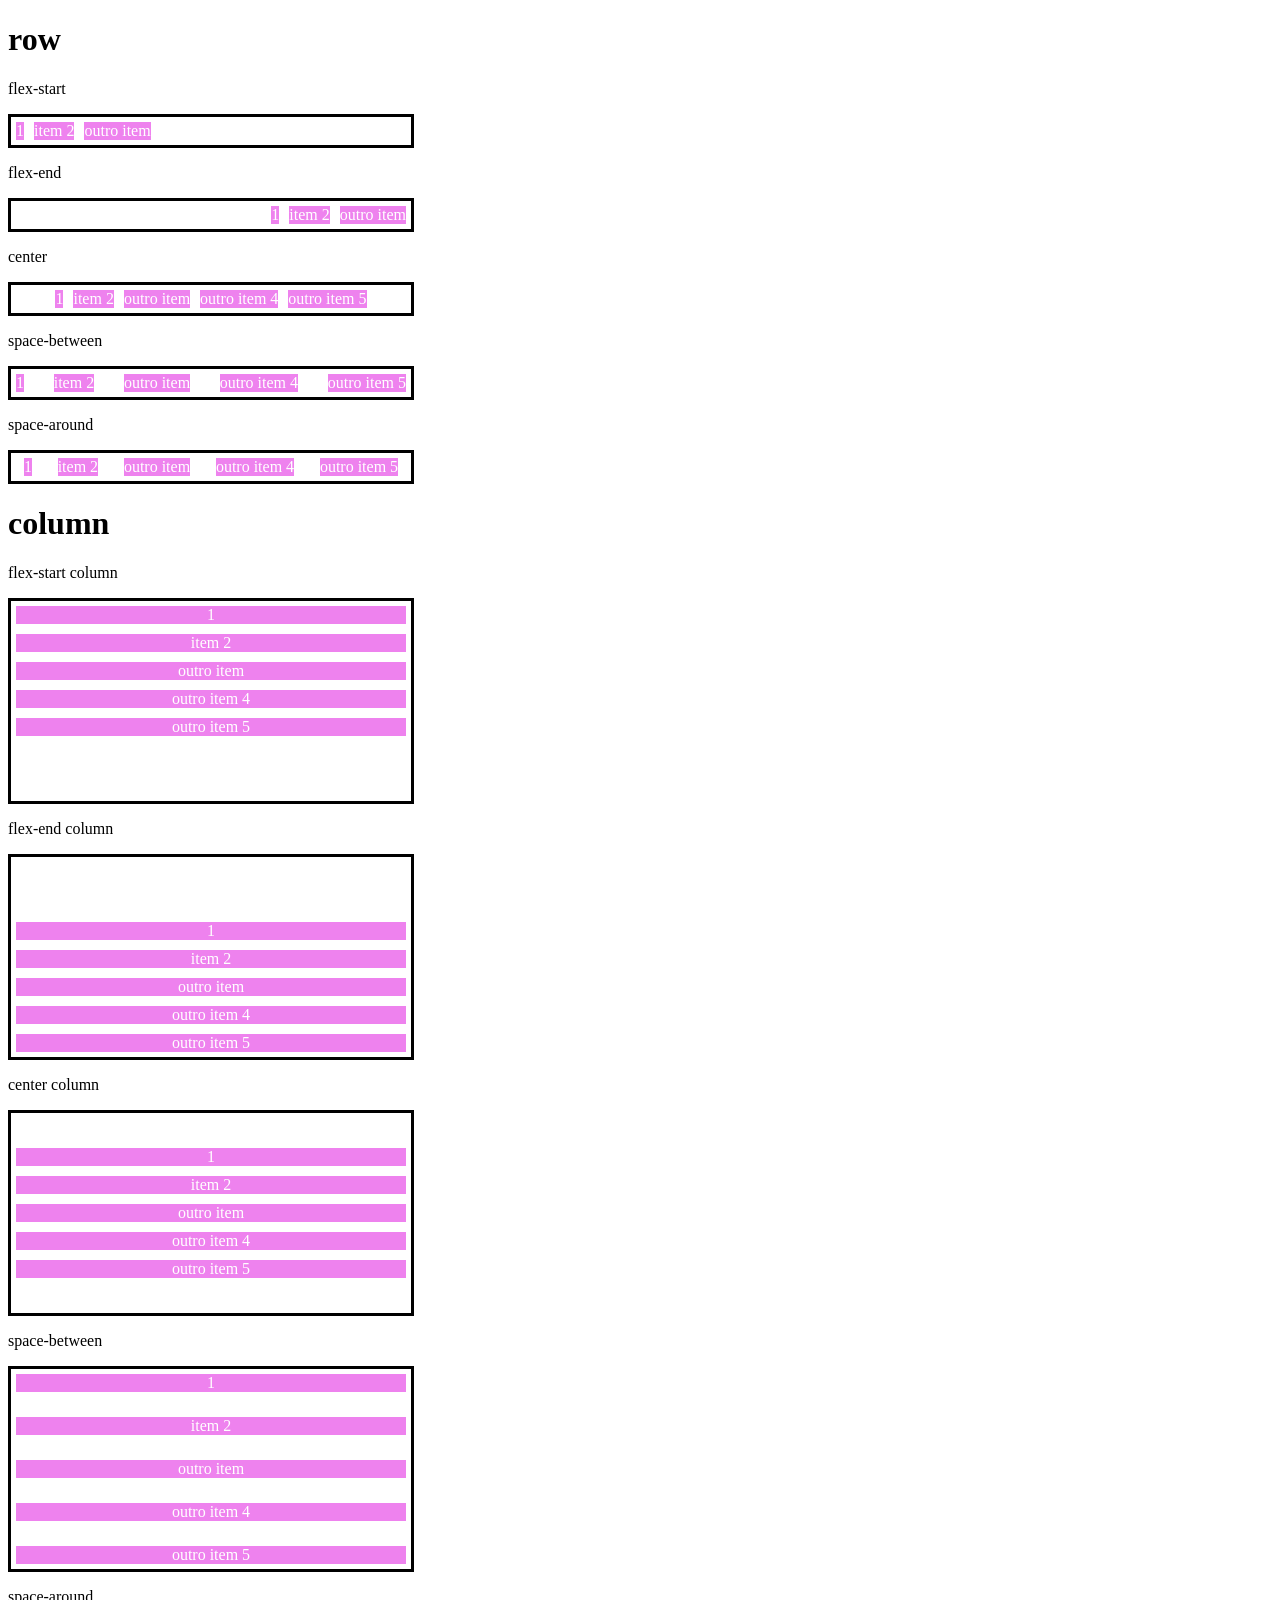
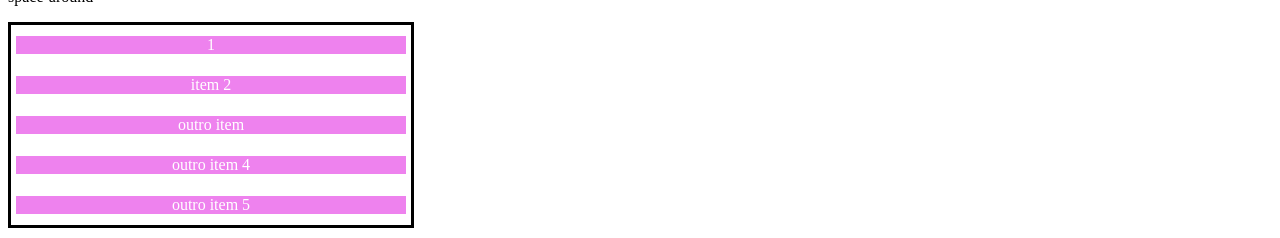
<file: FLEXBOX/justify_content.html>
<!DOCTYPE html>
<html lang="en">
<head>
    <meta charset="UTF-8">
    <meta http-equiv="X-UA-Compatible" content="IE=edge">
    <meta name="viewport" content="width=device-width, initial-scale=1.0">
    <title>Fundamentos Justify content</title>

    <style>
        .container{
            max-width: 400px;
            border: 3px solid black;
            margin: 0;
            display: flex;
            margin-bottom: 10px;
        }

        .item{
            background-color: violet;
            margin: 5px;
            text-align: center;
            color: white;
        }

        .flex-start{
            justify-content: flex-start;
        }

        .flex-end{
            justify-content: flex-end;
        }

        .center{
            justify-content: center;
        }

        .space-between{
            justify-content: space-between;
        }

        .space-around{
            justify-content: space-around;
        }

        .column{
            flex-direction: column;
            min-height: 200px;
        }






        
    </style>

</head>
<body>
    <h1>row</h1>
    <p>flex-start</p>
    <section class="container flex flex-start">
        <div class="item">1</div>
        <div class="item">item 2</div>
        <div class="item">outro item</div>
    </section>

    <p>flex-end</p>
    <section class="container flex flex-end">
        <div class="item">1</div>
        <div class="item">item 2</div>
        <div class="item">outro item</div>
    </section>

    <p>center</p>
    <section class="container center">
        <div class="item">1</div>
        <div class="item">item 2</div>
        <div class="item">outro item</div>
        <div class="item">outro item 4</div>
        <div class="item">outro item 5</div>
    </section>

    <p>space-between</p>
    <section class="container space-between">
        <div class="item">1</div>
        <div class="item">item 2</div>
        <div class="item">outro item</div>
        <div class="item">outro item 4</div>
        <div class="item">outro item 5</div>
    </section>

    <p>space-around</p>
    <section class="container space-around">
        <div class="item">1</div>
        <div class="item">item 2</div>
        <div class="item">outro item</div>
        <div class="item">outro item 4</div>
        <div class="item">outro item 5</div>
    </section>

    <h1>column</h1>

    <p>flex-start column</p>
    <section class="container flex-start column">
        <div class="item">1</div>
        <div class="item">item 2</div>
        <div class="item">outro item</div>
        <div class="item">outro item 4</div>
        <div class="item">outro item 5</div>
    </section>

    <p>flex-end column</p>
    <section class="container flex-end column">
        <div class="item">1</div>
        <div class="item">item 2</div>
        <div class="item">outro item</div>
        <div class="item">outro item 4</div>
        <div class="item">outro item 5</div>
    </section>

    <p>center column</p>
    <section class="container center column">
        <div class="item">1</div>
        <div class="item">item 2</div>
        <div class="item">outro item</div>
        <div class="item">outro item 4</div>
        <div class="item">outro item 5</div>
    </section>

    <p>space-between</p>
    <section class="container space-between column">
        <div class="item">1</div>
        <div class="item">item 2</div>
        <div class="item">outro item</div>
        <div class="item">outro item 4</div>
        <div class="item">outro item 5</div>
    </section>

    <p>space-around</p>
    <section class="container space-around column">
        <div class="item">1</div>
        <div class="item">item 2</div>
        <div class="item">outro item</div>
        <div class="item">outro item 4</div>
        <div class="item">outro item 5</div>
    </section>

      
</body>
</html>
</file>
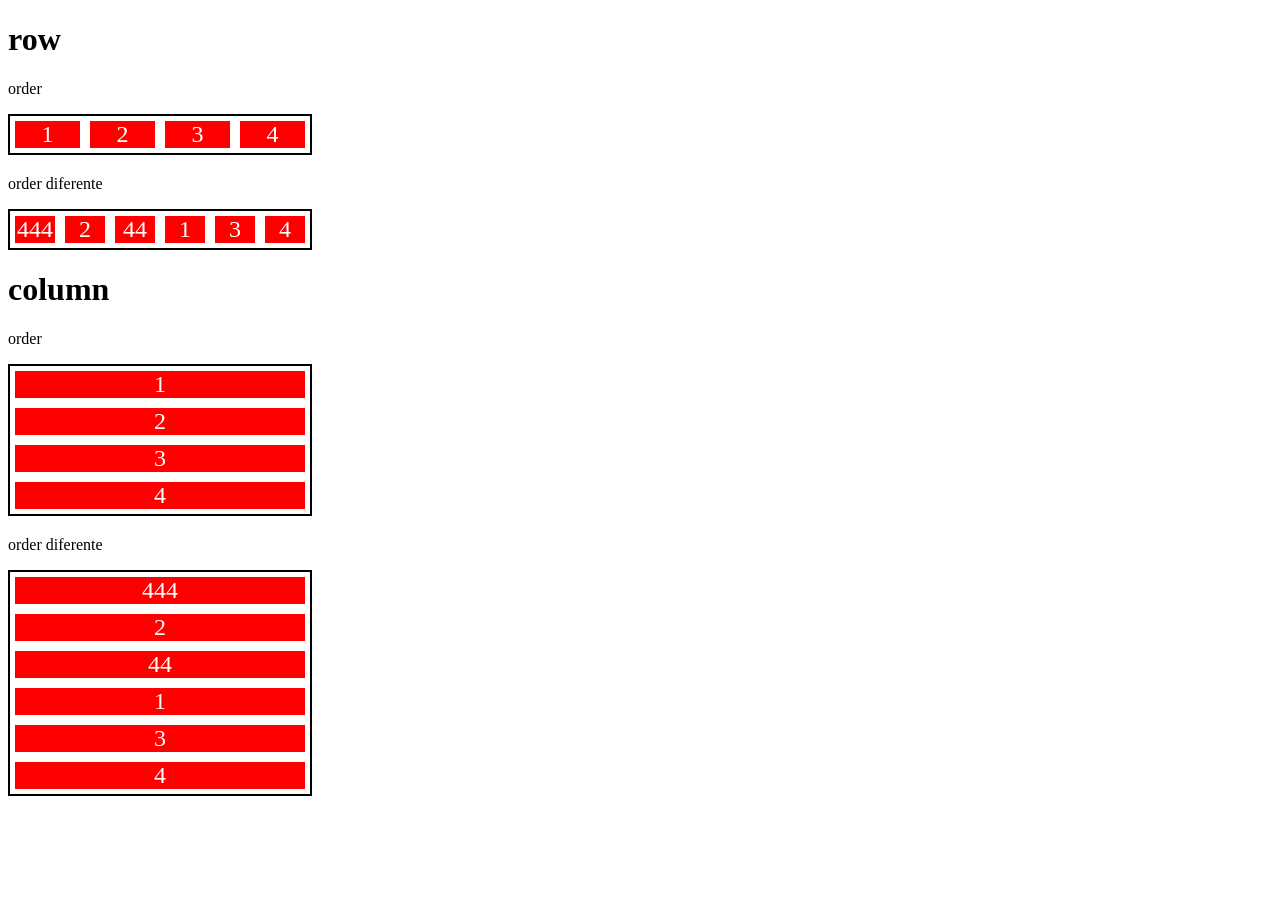
<file: FLEXBOX/order.html>
<!DOCTYPE html>
<html lang="en">
<head>
    <meta charset="UTF-8">
    <meta http-equiv="X-UA-Compatible" content="IE=edge">
    <meta name="viewport" content="width=device-width, initial-scale=1.0">
    <title>Fundamentos order</title>
    <style>
        .flex-container{
            display: flex;
            max-width: 300px;
            border: 2px solid black;
            margin-bottom: 20px;
        }

        .items{
            flex: 1;
            background: red;
            color: white;
            text-align: center;
            font-size: 24px;
            margin: 5px;
            
        }
        .o1{
            order: 1;
        }

        .o2{
            order: 2;
        }
        .o3{
            order: 3;
        }
        .o4{
            order: 4;
        }

        .direction{
            flex-direction: column;
        }
    </style>
</head>
<body>
    <h1>row</h1>
    <p>order</p>
    <div class="flex-container">
        <div class="items">1</div>
        <div class="items">2</div>
        <div class="items">3</div>
        <div class="items">4</div>
    </div>

    <p>order diferente</p>
    <div class="flex-container">
        <div class="items o3">1</div>
        <div class="items o2">2</div>
        <div class="items o3">3</div>
        <div class="items o4">4</div>
        <div class="items o2">44</div>
        <div class="items o1">444</div>
    </div>

    <h1>column</h1>
    <p>order</p>
    <div class="flex-container direction">
        <div class="items">1</div>
        <div class="items">2</div>
        <div class="items">3</div>
        <div class="items">4</div>
    </div>

    <p>order diferente</p>
    <div class="flex-container direction">
        <div class="items o3">1</div>
        <div class="items o2">2</div>
        <div class="items o3">3</div>
        <div class="items o4">4</div>
        <div class="items o2">44</div>
        <div class="items o1">444</div>
    </div>
</body>
</html>
</file>
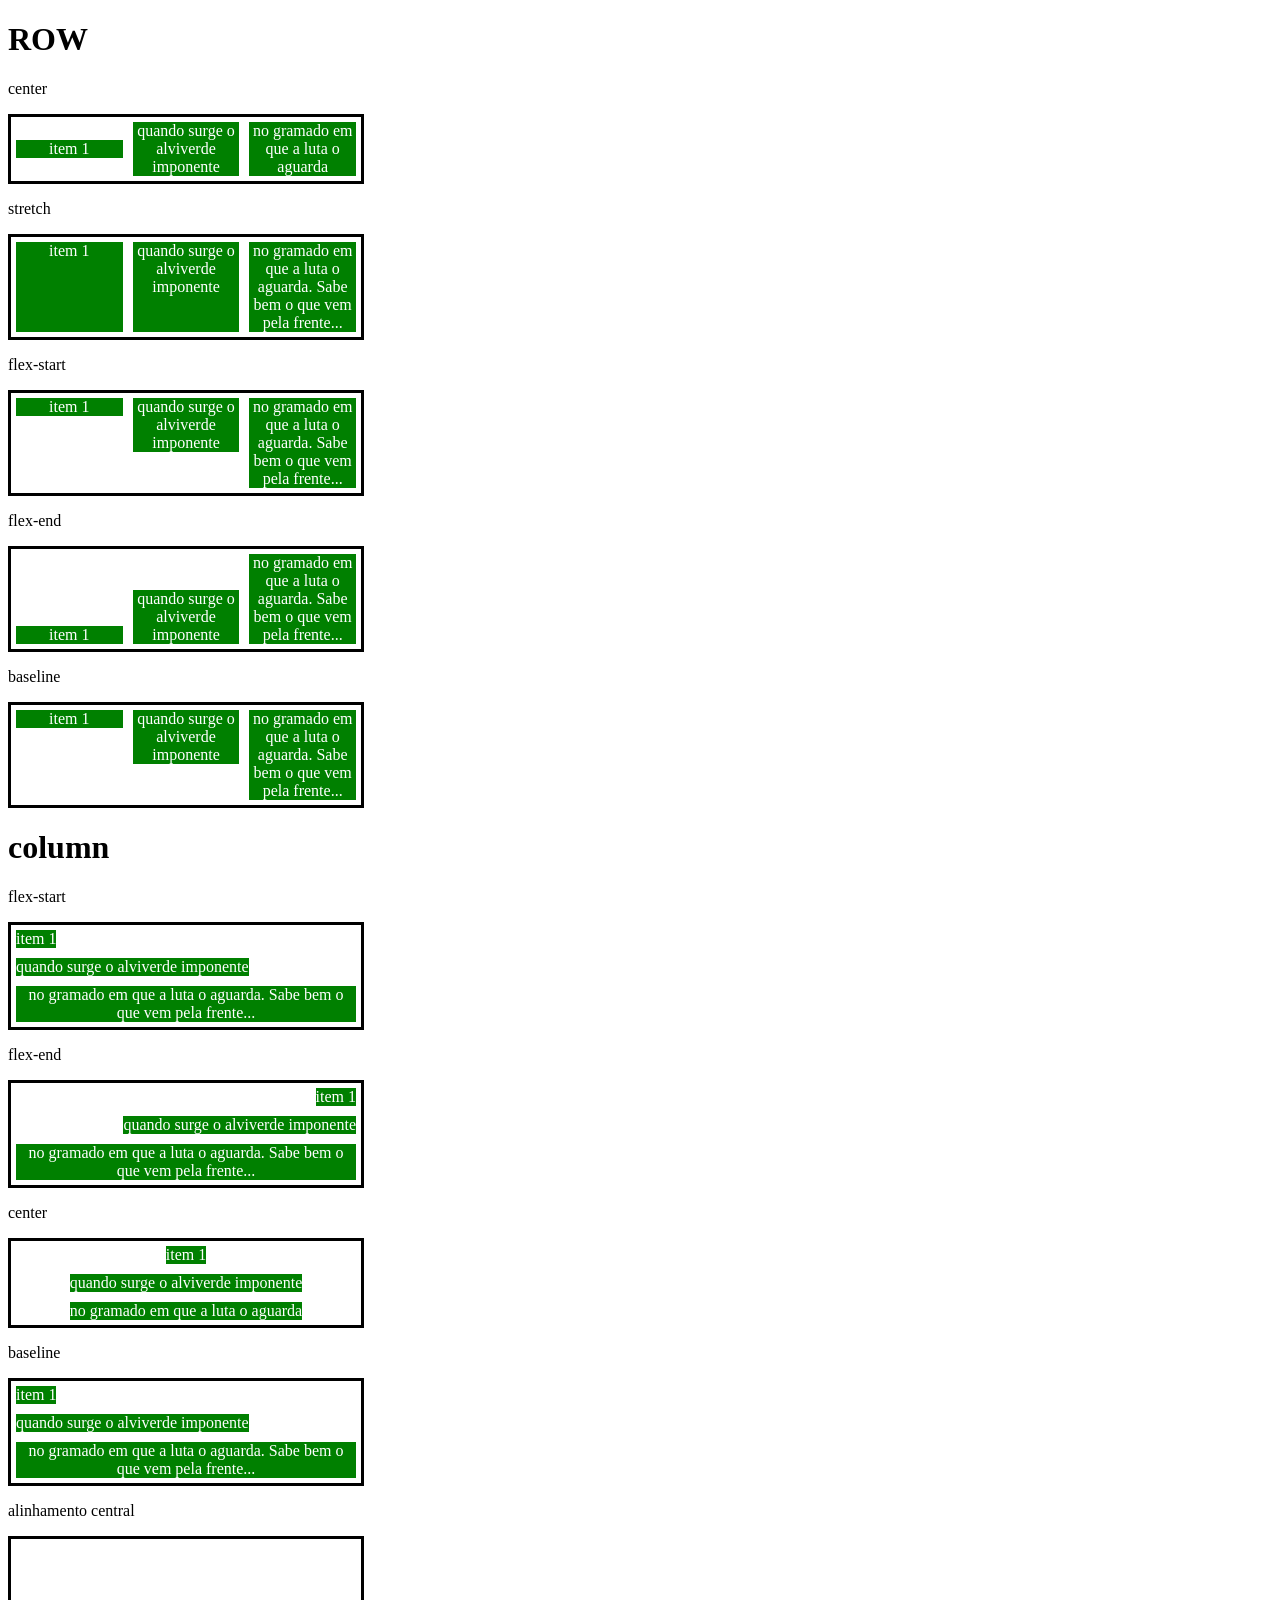
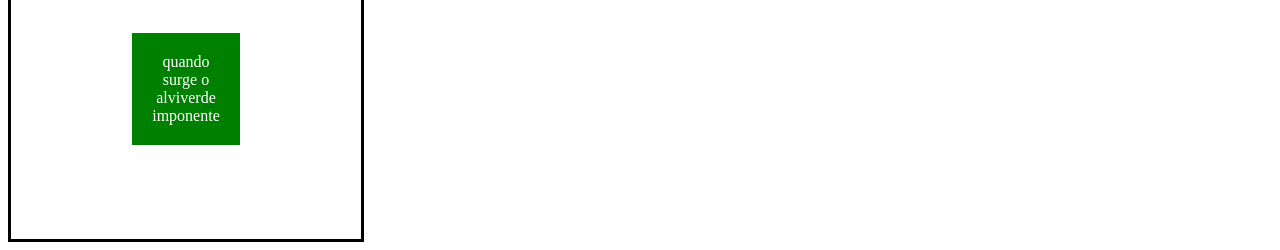
<file: FLEXBOX/s_align_items.html>
<!DOCTYPE html>
<html lang="en">
<head>
    <meta charset="UTF-8">
    <meta http-equiv="X-UA-Compatible" content="IE=edge">
    <meta name="viewport" content="width=device-width, initial-scale=1.0">
    <title>Fundamentos s-align items</title>

    <style>
        .container{
            max-width: 350px;
            border: 3px solid black;
            display: flex;
        }

        .item{
            background-color: green;
            margin: 5px;
            color: white;
            text-align: center;
            flex: 1;
        }

        
        
        .flex{
            flex: 1;
        }
        
        .center{
        align-items: center;
        }

        .stretch{
            align-items: stretch;
        }

        .start{
            align-items: flex-start;
        }

        .end{
            align-items: flex-end;
        }

        .baseline{
            align-items: baseline;
        }

        .column{
            flex-direction: column;
        }

        .central{
            height: 300px;
            justify-content: center;
        }

        .central .item{
            flex: 0;
            padding: 20px;
        }

    </style>
    
</head>
<body>
    <h1>ROW</h1>
    <p>center</p>
    <section class="container center flex">
        <div class="item">item 1</div>
        <div class="item">quando surge o alviverde imponente</div>
        <div class="item">no gramado em que a luta o aguarda</div>
    </section>

    <p>stretch</p>
    <section class="container center stretch">
        <div class="item">item 1</div>
        <div class="item">quando surge o alviverde imponente</div>
        <div class="item">no gramado em que a luta o aguarda. Sabe bem o que vem pela frente...</div>
    </section>

    <p>flex-start</p>
    <section class="container start">
        <div class="item">item 1</div>
        <div class="item">quando surge o alviverde imponente</div>
        <div class="item">no gramado em que a luta o aguarda. Sabe bem o que vem pela frente...</div>
    </section>

    <p>flex-end</p>
    <section class="container end">
        <div class="item">item 1</div>
        <div class="item">quando surge o alviverde imponente</div>
        <div class="item">no gramado em que a luta o aguarda. Sabe bem o que vem pela frente...</div>
    </section>

    <p>baseline</p>
    <section class="container baseline">
        <div class="item">item 1</div>
        <div class="item">quando surge o alviverde imponente</div>
        <div class="item">no gramado em que a luta o aguarda. Sabe bem o que vem pela frente...</div>
    </section>

    <h1>column</h1>

    <p>flex-start</p>
    <section class="container start column">
        <div class="item">item 1</div>
        <div class="item">quando surge o alviverde imponente</div>
        <div class="item">no gramado em que a luta o aguarda. Sabe bem o que vem pela frente...</div>
    </section>

    <p>flex-end</p>
    <section class="container end column">
        <div class="item">item 1</div>
        <div class="item">quando surge o alviverde imponente</div>
        <div class="item">no gramado em que a luta o aguarda. Sabe bem o que vem pela frente...</div>
    </section>

    <p>center</p>
    <section class="container center column">
        <div class="item">item 1</div>
        <div class="item">quando surge o alviverde imponente</div>
        <div class="item">no gramado em que a luta o aguarda</div>
    </section>

    <p>baseline</p>
    <section class="container baseline column">
        <div class="item">item 1</div>
        <div class="item">quando surge o alviverde imponente</div>
        <div class="item">no gramado em que a luta o aguarda. Sabe bem o que vem pela frente...</div>
    </section>

    <p>alinhamento central</p>
    <section class="container central center">
        <div class="item">quando surge o alviverde imponente</div>

    </section>

 
</body>
</html>
</file>
<file: Recriando Pg Instagram/style.css>
* {
    padding: 0;
    margin: 0;
    box-sizing: border-box;
    text-decoration: none;
    font-family: sans-serif;
    font-size: 14px;

}

body {
    width: 100%;
    min-height: 100vh;
    background-color: whitesmoke;
    margin: 0;
    padding: 0;
    display: flex;
    justify-content: center;

}

.instagram-wrapper {
    display: flex;
    align-items: center;
    justify-content: start;
    width: 60%;
    height: 100vh;
}

.instagram-phone {
    display: flex;
    align-items: center;
    justify-content: center;
    width: 50%;
}

.instagram-phone img {
    height: 50rem;
}


.instagram-continue {
    display: flex;
    align-items: center; /* horizontal */
    justify-content: space-around; /* vertical */
    flex-direction: column;
    width: 50%;
    min-height: 34rem;
}

.group {
    display: flex;
    justify-content: space-between;
    align-items: center;
    flex-direction: column;
    background-color: white;
    width: 100%;
    padding: 1.3rem 0;
    border: 1px solid gray;
}

.group:nth-child(1) {
    min-height: 19rem;
}

.instagram-logo {
    height: 3rem;
}

.profile-photo {
    display: flex;
    justify-content: center;
    align-items: center;
    border-radius: 50%;
    overflow: hidden;
}

.profile-photo img {
    height: 6rem;
}

.instagram-login {
    background-color: #0095f6;
    color: white;
    padding: 8px;
    border-radius: 4px;
}

.instagram-logout {
    color: #0095f6;
    margin-top: 1rem;
}

.not-account {
    color: rgb(160, 160, 160);
}

.link-blue {
    color: #0095f6;
}

.get-the-app {
    display: flex;
    flex-direction: column;
    align-items: center;
    justify-content: center;
    width: 100%;
    padding: 1.3rem 0;
}

.download {
    display: flex;
    width: 100%;
    justify-content: space-evenly;
    align-items: center;
    padding: 1rem;
}

.app-download {
    height: 3rem;
    width: 10rem;
    background-size: cover;
}

.app-download:nth-child(1) {
    background-image: url('./appstore.png');
}

.app-download:nth-child(2) {
    background-image: url('./google-play-badge.png');
}

/*media queries*/

@media (max-width: 1024px) {
    .instagram-wrapper {
        width: 90%;
    }
}

@media (max-width: 650px) {
    .body {
        background-color: white;
    }
        
    .instagram-wrapper {
        width: 90%;
    }

    .instagram-phone {
        display: none;
    }

    .instagram-continue {
        width: 100%;
    }

    .group {
        border: 1px solid transparent;
    }
}
</file>
<file: project-flexbox-dio-master/flex-projeto/style.css>
body{
    font-family: Helvetica;

}

ul{
    list-style: none;
    margin: 0;
    padding: 0;
   
}

ul li a{
    text-decoration: none;
    color: #fff;
}

div img{
    display: block;
    width: 100%;
}

.flex-container{
    display: flex;
    max-width: 992px;
    margin: auto;
    width: 100%;
    min-width: 320px;

}

header{
    background-color: green;
    height: 100px;
    display: flex;
    align-items: center;
    color: #fff;
    font-family: Helvetica;
}

header .list-items{
    display: flex;
    max-width: 260px;
    width: 100%;
    justify-content: space-between;
    align-items: center;
    
    
}

.list-item li a{
    color: #fff;
}

header .menu{
    justify-content: space-between;
    margin: auto;
}

.apresentação{
    height: 100vh;
    align-items: center;
    justify-content: space-between;
}

.apresentação img{
    border: solid red;
    border-radius: 10%;
    min-width: 320px;
    margin: auto;
}

.apresentação .texto-apresentação{
    min-height: 200px;
    color: green;
}

.texto-apresentação h1{
    color: green;
    font-size: 48px;
    margin: 10px;
    font-family: Helvetica;
}

.texto-apresentação a{
    color: green;
    font-size: 20px;
    font-weight: 100;
    font-family: Helvetica;
}

.texto-apresentação p{
    font-weight: 100;
    font-family: Helvetica;
    font-size: 20px;
}

.btn{
    background-color:green;
    color: #fff;
    text-align: center;
    border-radius: 30px;
    width: 220px;
    display: block;
    text-decoration: none;
    height: 50px;
    line-height: 50px;
    margin-top: 10px;
    margin-bottom: 10px;
}

#quem-somos p{
    color: green;
    font-size: 20px;
    
}

#quem-somos{
    flex-direction: column-reverse;
}

#quem-somos h2{
    font-size: 32px;
    color: green;
    display: flex;
    margin-bottom: 20px;
}

#quem-somos h2::before{
    content: "";
    height: 50px;
    width: 5px;
    margin: 5px;
    background-color: green;
    position: relative;
}

#quem-somos p{
    margin-bottom: 10px;
    width: 90%;
}

#quem-somos img{
    min-width: 320px;
    border-radius: 10%;
    border: solid red;
    margin: auto;
}

.container-externo{
    background-color:green;
    width: 100%;
}

#serviços{
    flex-direction: column;
    padding-top: 50px;
    padding-bottom: 100px;
}

#serviços h2{
    color: #fff;
    font-size: 32px;
    margin-bottom: 20px;
}

.list-serviços{
    display: flex;
    justify-content: space-between;

}
.list-serviços .item-serviço{
    text-align: center;

}

.item-serviço a{
    width: 220px;
    background-color: #fff;
    border-radius: 30px;
    height: 50px;
    text-align: center;
    margin-top: 20px;
    line-height: 50px;
    padding: 5px;
    color: red;
    font-size: 12px;
    text-decoration: none;
    font-weight: 700;
}

.item-serviço p{
    font-weight: 700;
    font-size: 18px;
    color: #fff;
    margin-top: 20px;

}


.item-serviço img{
    width: 80%;
    margin: auto;
}

#planos{
    flex-direction: column;
    min-height: 100vh;
    padding-top: 50px;
}

#planos h2{
    font-size: 32px;
    color: green;
}

.item-plano img{
    border: solid red;
    border-radius: 10px;
    margin: auto;
    max-width: 500px;
}

.list-planos{
    display: flex;
    align-items: flex-end;
    justify-content: space-between;
    margin-bottom: 20px;
}

.list-planos .item-plano{
    max-width: 90%;
    margin: auto;
    width: 100%;
    margin-bottom: 20px;
}

.item-plano{
    flex: 1;
    border: 2px solid green;
    margin-right: 20px;
    padding: 10px;
    max-width: 240px;
    border-radius: 20px;
}

.item-plano .btn{
    margin: auto;
    margin-bottom: 20px;
}


.item-plano h3{
    font-size: 24px;
    display: flex;
    flex-direction: column;
    text-align: center;
    margin-top: 20px;
    color: green;
}

.item-plano h3::after{
    content: "";
    background-color: green;
    width: 100%;
    height: 3px;
    margin-top: 20px;
    margin-bottom: 10px;
}
.item-plano ul{
    padding: 10px 20px;
    display: flex;
    flex-direction: column;
    margin-bottom: 10px;
}

.item-plano ul li{
    display: flex;
    flex-wrap: nowrap;
    align-items: center;
}

.item-plano li{
    color: green;
    font-size: 20px;
    font-weight: 200;
}

.item-plano ul li::before{
    content: "";
    width: 10px;
    height: 10px;
    background-color:red;
    margin-right: 5px;
}

footer{
    background-color: red;
    height: 100px;
    display: flex;
    align-items: center;
}

footer .footer{
    justify-content: space-between;
    color: #fff;
}

/*mobile*/
@media(max-width: 992px){
    .flex-container{
        flex-direction: column;
    }

    .apresentação{
        flex-direction: column-reverse;
    }

    .apresentação .texto-apresentação{
        width: 100%;
    }

    #quem-somos{
        flex-direction: column-reverse;
    }

    .list-serviços{
        flex-direction: column;
    }

    .item-serviço img{
        width: 50%;
        margin: auto;
    }

    .list-planos{
        flex-direction: column;
        align-items: flex-start;
    }

    .list-planos .item-plano{
        max-width: 90%;
        margin: auto;
        width: 100%;
    }
}
</file>
